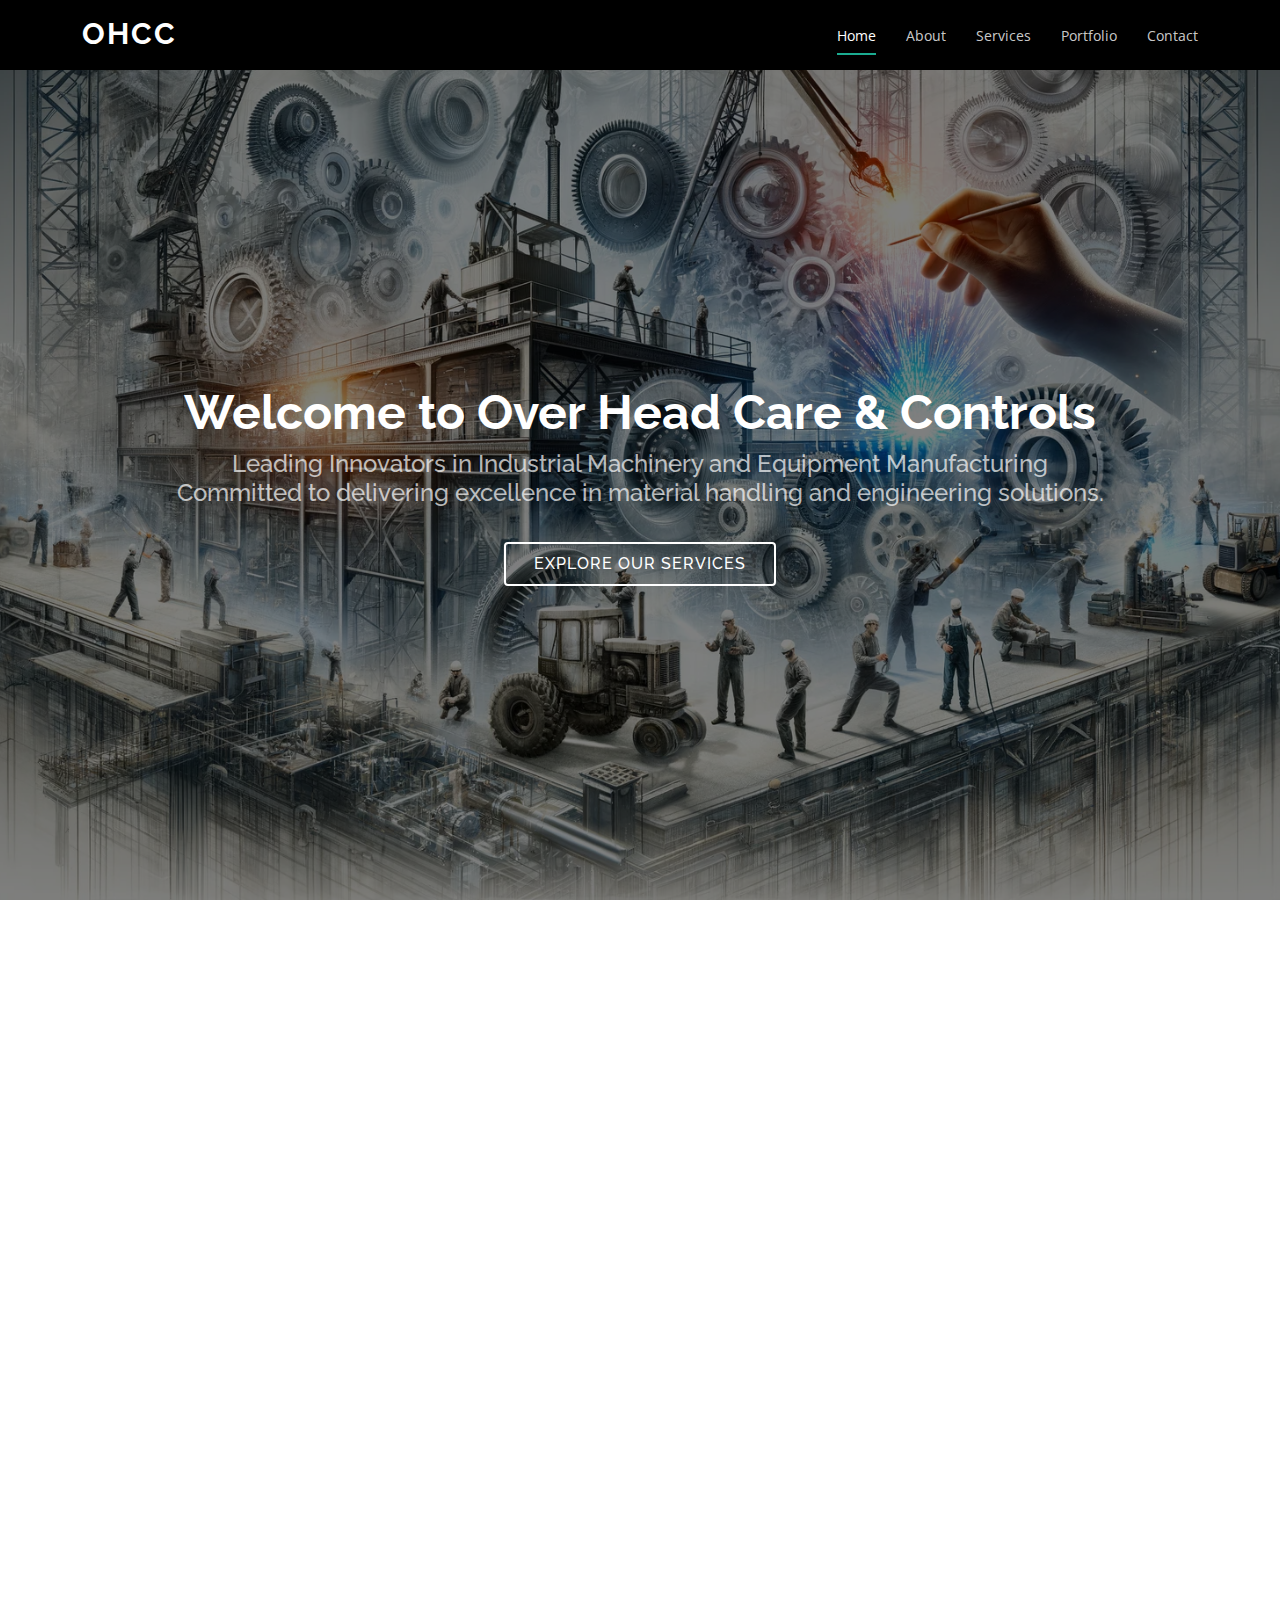
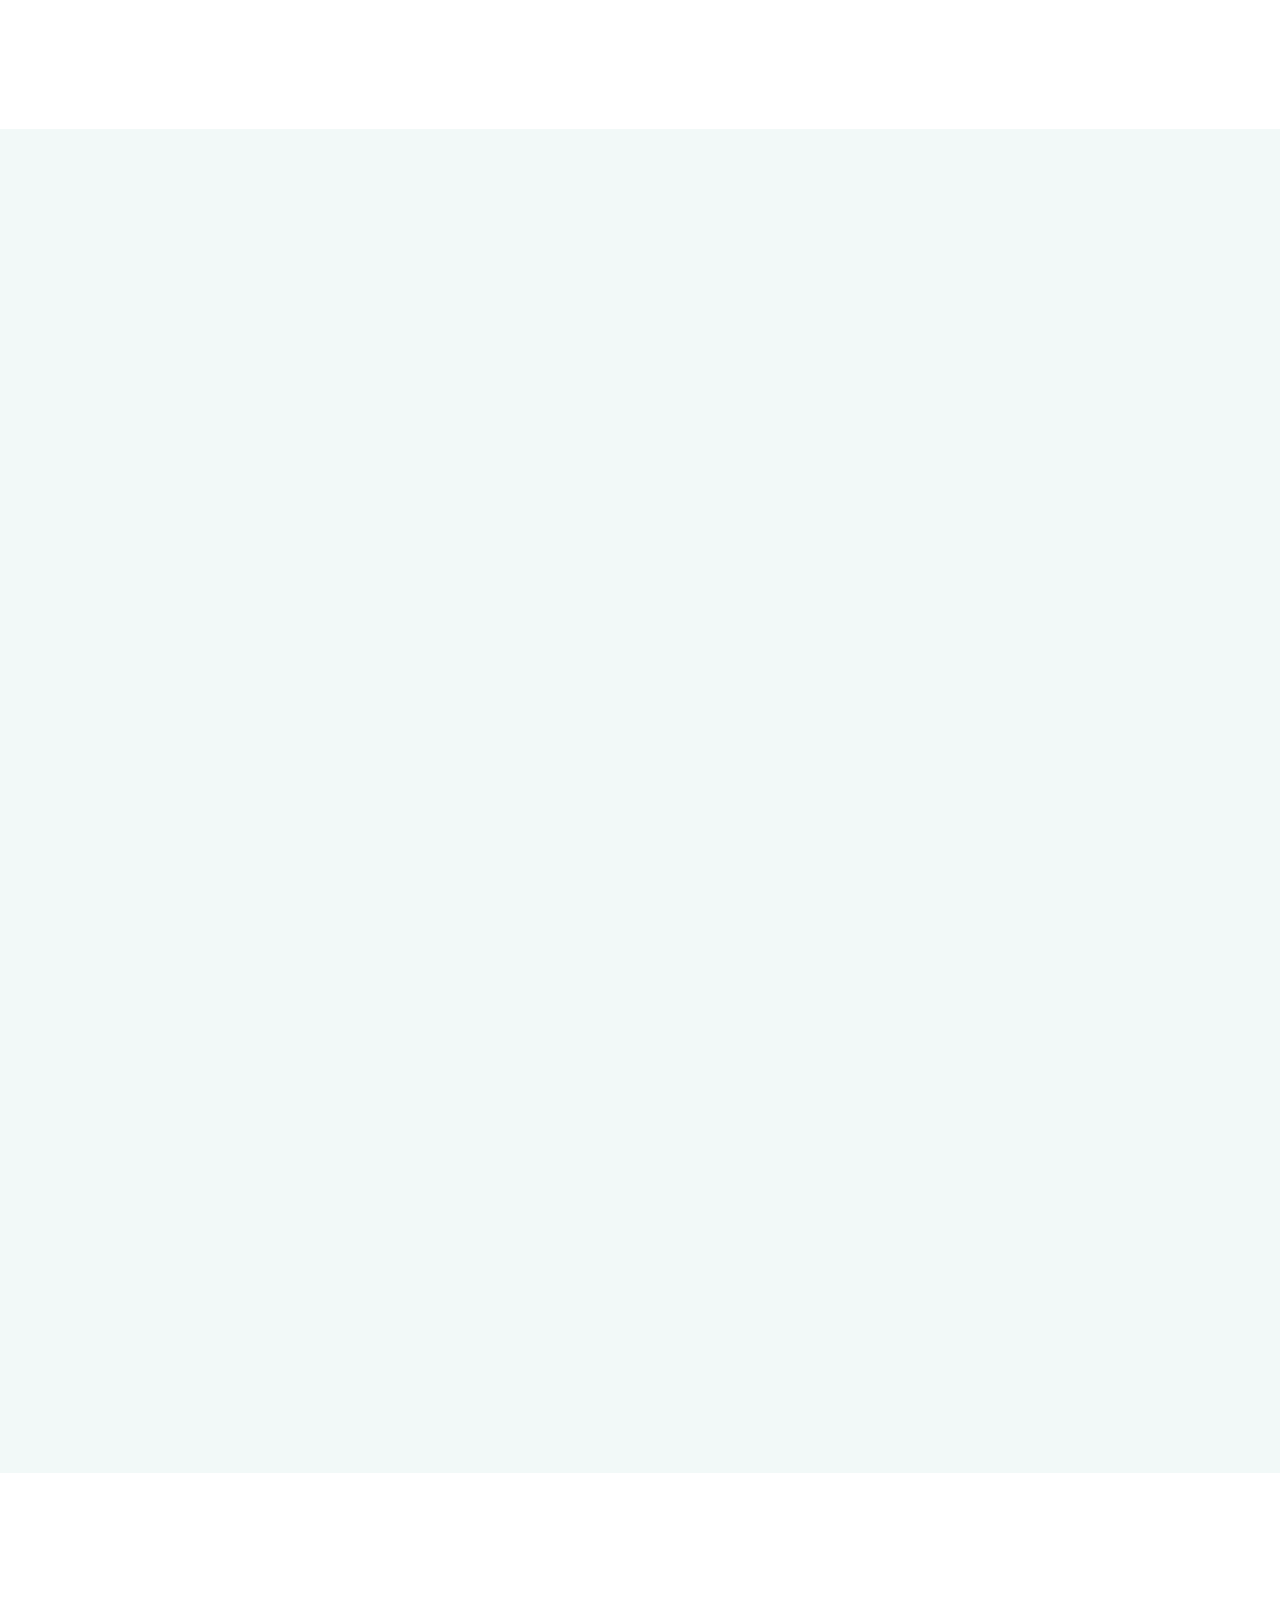
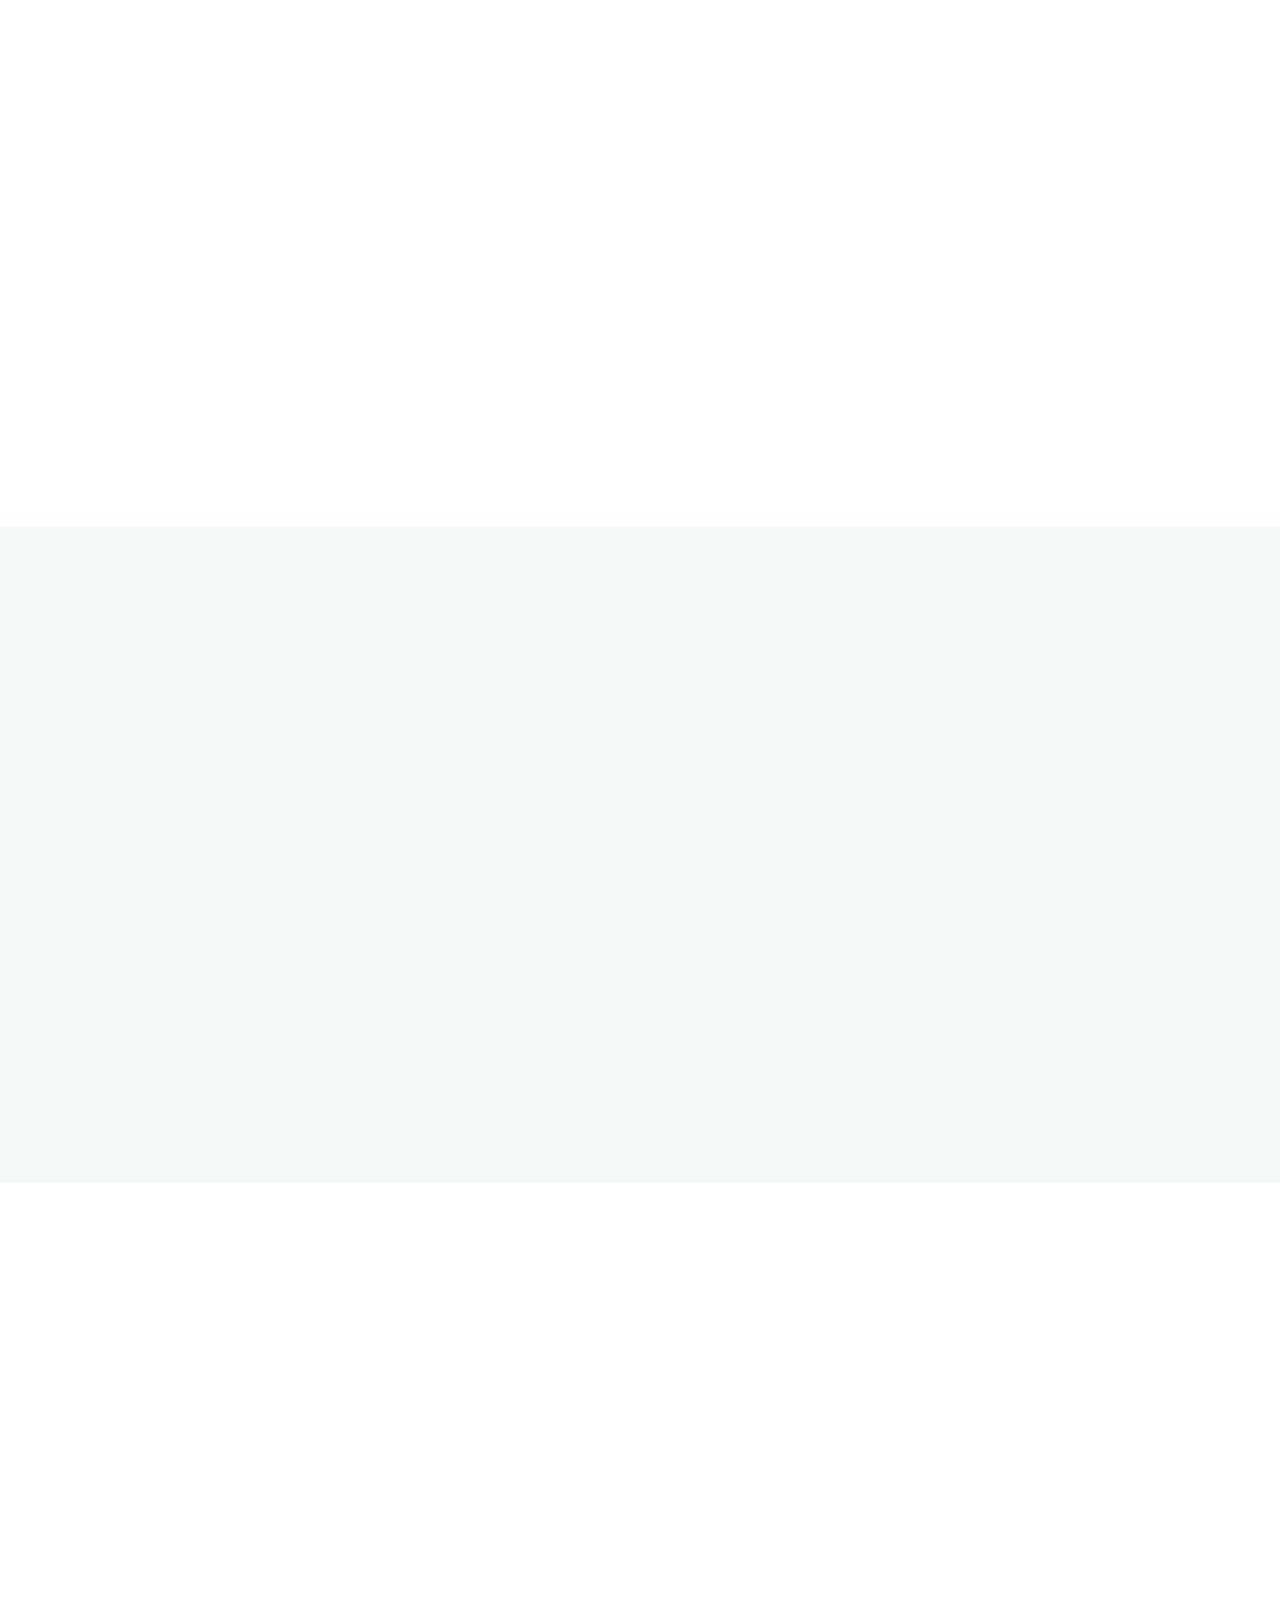
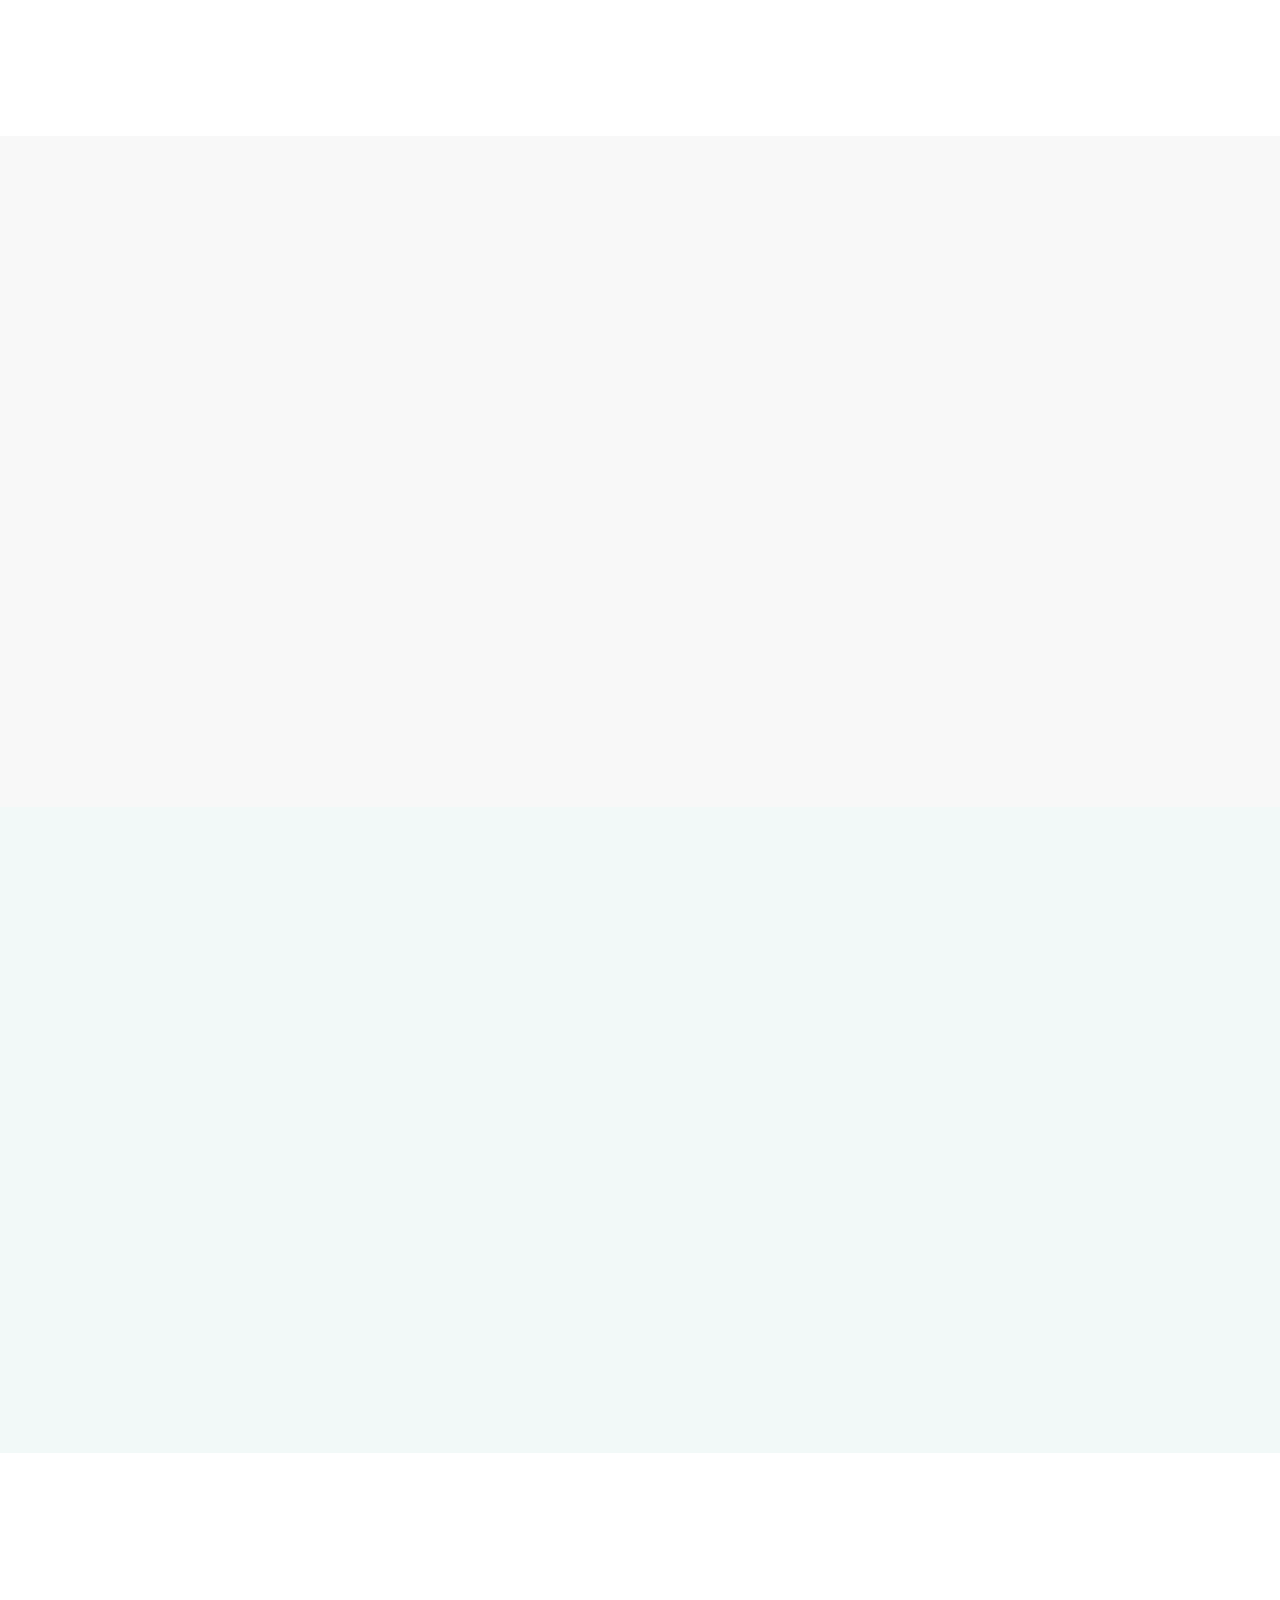
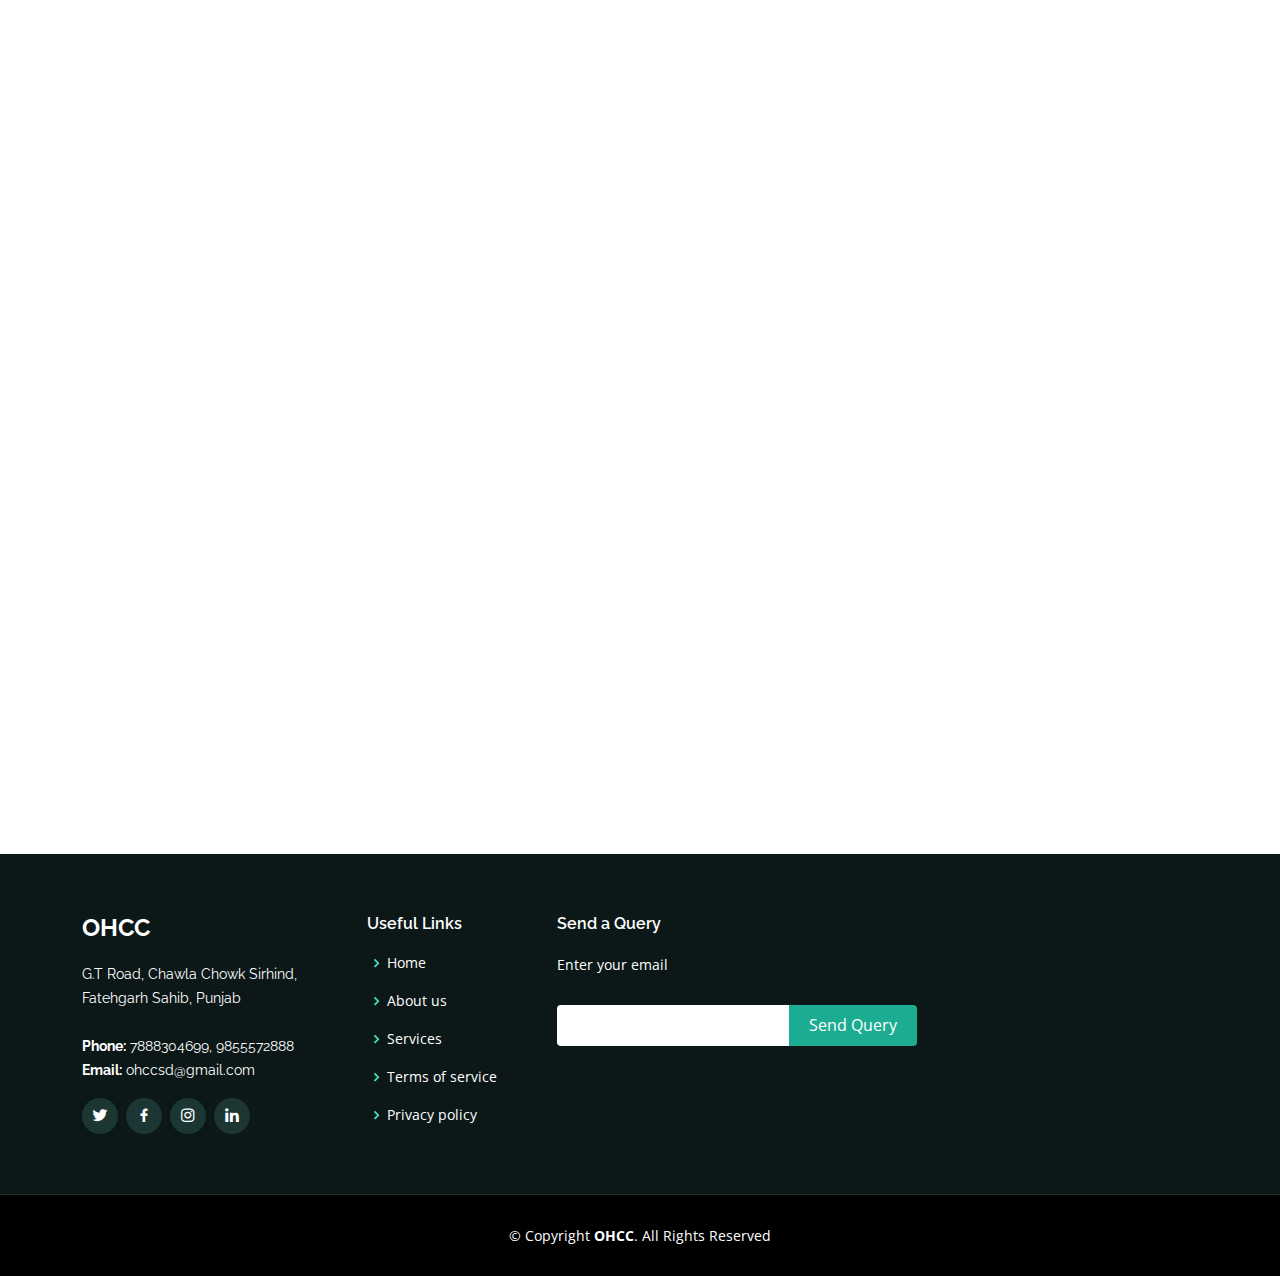
<file: index.html>
<!DOCTYPE html>
<html lang="en">

<head>
  <meta charset="utf-8">
  <meta content="width=device-width, initial-scale=1.0" name="viewport">

  <title>OHCC</title>
  <meta content="" name="description">
  <meta content="" name="keywords">

  <!-- Favicons -->
  <link href="assets/img/favicon.png" rel="icon">
  <link href="assets/img/apple-touch-icon.png" rel="apple-touch-icon">

  <!-- Google Fonts -->
  <link
    href="https://fonts.googleapis.com/css?family=Open+Sans:300,300i,400,400i,600,600i,700,700i|Raleway:300,300i,400,400i,500,500i,600,600i,700,700i|Poppins:300,300i,400,400i,500,500i,600,600i,700,700i"
    rel="stylesheet">

  <!-- Vendor CSS Files -->
  <link href="assets/vendor/aos/aos.css" rel="stylesheet">
  <link href="assets/vendor/bootstrap/css/bootstrap.min.css" rel="stylesheet">
  <link href="assets/vendor/bootstrap-icons/bootstrap-icons.css" rel="stylesheet">
  <link href="assets/vendor/boxicons/css/boxicons.min.css" rel="stylesheet">
  <link href="assets/vendor/glightbox/css/glightbox.min.css" rel="stylesheet">
  <link href="assets/vendor/swiper/swiper-bundle.min.css" rel="stylesheet">

  <!-- Template Main CSS File -->
  <link href="assets/css/style.css" rel="stylesheet">


</head>

<body>

  <!-- ======= Header ======= -->
  <header id="header" class="fixed-top d-flex align-items-center">
    <div class="container d-flex justify-content-between">

      <div class="logo">
        <h1><a href="index.html">OHCC</a></h1>
        <!-- Uncomment below if you prefer to use an image logo -->
        <!-- <a href="index.html"><img src="assets/img/logo.png" alt="" class="img-fluid"></a>-->
      </div>

      <nav id="navbar" class="navbar">
        <ul>
          <li><a class="nav-link scrollto active" href="#hero">Home</a></li>
          <li><a class="nav-link scrollto" href="#about">About</a></li>
          <li><a class="nav-link scrollto" href="#services">Services</a></li>
          <li><a class="nav-link scrollto " href="#portfolio">Portfolio</a></li>
          <li><a class="nav-link scrollto" href="#contact">Contact</a></li>
        </ul>
        <i class="bi bi-list mobile-nav-toggle"></i>
      </nav><!-- .navbar -->

    </div>
  </header><!-- End Header -->

  <!-- ======= Hero Section ======= -->
  <section id="hero" class="d-flex flex-column justify-content-center align-items-center">
    <div class="container text-center text-md-left" data-aos="fade-up">
      <h1>Welcome to Over Head Care & Controls</h1>
      <h2>Leading Innovators in Industrial Machinery and Equipment Manufacturing <br>Committed to delivering excellence
        in material handling and engineering solutions.</h2>

      <a href="#services" class="btn-get-started scrollto">Explore Our Services</a>
    </div>
  </section><!-- End Hero -->


  <main id="main">

    <!-- ======= About Section ======= -->
    <section id="about" class="about">
      <div class="container">

        <div class="row">
          <div class="col-xl-6 col-lg-7" data-aos="fade-right">
            <img src="assets/img/about.png" class="img-fluid" alt="OHCCSD About Image">
          </div>
          <div class="col-xl-6 col-lg-5 pt-5 pt-lg-0">
            <h3 data-aos="fade-up">About Over Head Care & Controls</h3>
            <p data-aos="fade-up">
              Founded in 2018 and ISO 9001:2015 certified, OHCC, located in the historical Fatehgarh Sahib district of
              Punjab, is dedicated to excellence in industrial machinery manufacturing and service.
            </p>

            <div class="icon-box" data-aos="fade-up">
              <i class="bx bx-bullseye"></i>
              <h4>Our Vision</h4>
              <p>OHCC strives to be recognized as a leader in innovation and entrepreneurship in the industrial
                machinery sector. Our goal is to achieve the highest levels of respect and success through a steadfast
                commitment to quality, technological advancement, and sustainable practices, ultimately redefining
                industry standards.</p>
            </div>

            <div class="icon-box" data-aos="fade-up" data-aos-delay="100">
              <i class="bx bx-target-lock"></i>
              <h4>Our Mission</h4>
              <p>Our mission is to empower industries through the provision of safe, precise, and top-quality machinery
                and services. We aim to meet and exceed customer expectations, ensuring every product and service aligns
                perfectly with their needs, while contributing positively to their operational success and efficiency.
              </p>
            </div>

            <div class="icon-box" data-aos="fade-up" data-aos-delay="200">
              <i class="bx bx-heart"></i>
              <h4>Our Motto</h4>
              <p>"Customer Satisfaction, Our Commitment." At OHCC, we place customer relationships and satisfaction at
                the forefront of our business. We believe in building lasting partnerships based on trust, reliability,
                and mutual respect, ensuring every interaction with our clients is a testament to our dedication and
                quality.</p>
            </div>

          </div>
        </div>

      </div>
    </section>

    <!-- End About Section -->


    <!-- ======= Steps Section ======= -->
    <section id="steps" class="steps section-bg">
      <div class="container">

        <div class="row no-gutters">

          <div class="col-lg-4 col-md-6 content-item" data-aos="fade-in">
            <span>01</span>
            <h4>Consultation & Customization</h4>
            <p>Engaging with clients to understand their needs and crafting tailored solutions for their unique
              industrial requirements.</p>
          </div>

          <div class="col-lg-4 col-md-6 content-item" data-aos="fade-in" data-aos-delay="100">
            <span>02</span>
            <h4>Design & Engineering</h4>
            <p>Employing cutting-edge design and engineering techniques to create innovative and efficient machinery
              solutions.</p>
          </div>

          <div class="col-lg-4 col-md-6 content-item" data-aos="fade-in" data-aos-delay="200">
            <span>03</span>
            <h4>Manufacturing & Quality Control</h4>
            <p>Adhering to the highest standards of manufacturing, complemented by rigorous quality control to ensure
              excellence.</p>
          </div>

          <div class="col-lg-4 col-md-6 content-item" data-aos="fade-in" data-aos-delay="300">
            <span>04</span>
            <h4>Delivery & Installation</h4>
            <p>Ensuring seamless delivery and professional installation, with a focus on safety and minimal operational
              disruption.</p>
          </div>

          <div class="col-lg-4 col-md-6 content-item" data-aos="fade-in" data-aos-delay="400">
            <span>05</span>
            <h4>Maintenance & Support</h4>
            <p>Providing comprehensive maintenance services and ongoing support to ensure the longevity and performance
              of our equipment.</p>
          </div>

          <div class="col-lg-4 col-md-6 content-item" data-aos="fade-in" data-aos-delay="500">
            <span>06</span>
            <h4>Innovation & Improvement</h4>
            <p>Continuously innovating and improving our products and services to meet the evolving challenges of the
              industrial sector.</p>
          </div>

        </div>

      </div>
    </section>
    <!-- End Steps Section -->




    <!-- ======= Services Section ======= -->
    <section id="services" class="services section-bg">
      <div class="container">

        <div class="section-title" data-aos="fade-up">
          <h2>Our Services</h2>
          <p>At OHCC, we are dedicated to providing exceptional services in the realm of industrial machinery and
            equipment. Our expertise spans from manufacturing bespoke machinery to ensuring their long-term operational
            efficiency through comprehensive maintenance programs.</p>
        </div>

        <div class="row">
          <div class="col-md-6 col-lg-3 d-flex align-items-stretch mb-5 mb-lg-0" data-aos="fade-up">
            <div class="icon-box icon-box-pink">
              <div class="icon"><i class="bx bx-cog"></i></div>
              <h4 class="title"><a href="">Manufacturing & Supply</a></h4>
              <p class="description">Specializing in the design and production of high-quality industrial machinery,
                including EOT Cranes, conveyors, and more, tailored to meet specific industry needs.</p>
            </div>
          </div>

          <div class="col-md-6 col-lg-3 d-flex align-items-stretch mb-5 mb-lg-0" data-aos="fade-up"
            data-aos-delay="100">
            <div class="icon-box icon-box-cyan">
              <div class="icon"><i class="bx bx-buildings"></i></div>
              <h4 class="title"><a href="">Installation & Commissioning</a></h4>
              <p class="description">Expert installation and commissioning services ensuring that machinery is set up
                for optimal performance, meeting all safety and operational standards.</p>
            </div>
          </div>

          <div class="col-md-6 col-lg-3 d-flex align-items-stretch mb-5 mb-lg-0" data-aos="fade-up"
            data-aos-delay="200">
            <div class="icon-box icon-box-green">
              <div class="icon"><i class="bx bx-wrench"></i></div>
              <h4 class="title"><a href="">Maintenance & Repair</a></h4>
              <p class="description">Comprehensive maintenance and repair services, ensuring the longevity and
                efficiency of your industrial machinery, minimizing downtime and operational disruptions.</p>
            </div>
          </div>

          <div class="col-md-6 col-lg-3 d-flex align-items-stretch mb-5 mb-lg-0" data-aos="fade-up"
            data-aos-delay="300">
            <div class="icon-box icon-box-blue">
              <div class="icon"><i class="bx bx-refresh"></i></div>
              <h4 class="title"><a href="">Upgrades & Modernization</a></h4>
              <p class="description">Offering upgrades and modernization services to enhance the functionality and
                efficiency of existing industrial equipment, aligning with the latest technological advancements.</p>
            </div>
          </div>

        </div>

      </div>
    </section><!-- End Services Section -->


    <!-- ======= Testimonials Section ======= -->
    <section id="testimonials" class="testimonials">
      <div class="container">

        <div class="section-title" data-aos="fade-up">
          <h2>Testimonials</h2>
          <p>Our commitment to excellence in industrial machinery and equipment has earned us accolades from clients
            across various industries. Here's what they have to say about our products and services.</p>
        </div>

        <div class="testimonials-slider swiper" data-aos="fade-up" data-aos-delay="100">
          <div class="swiper-wrapper">

            <!-- Testimonial item 1 -->
            <div class="swiper-slide">
              <div class="testimonial-item">
                <p>
                  <i class="bx bxs-quote-alt-left quote-icon-left"></i>
                  Working with OHCC was a game-changer for our operations. Their customized EOT cranes significantly
                  improved our workflow efficiency. Exceptional service and support throughout!
                  <i class="bx bxs-quote-alt-right quote-icon-right"></i>
                </p>
                <img src="assets/img/testimonials/testimonials-1.jpg" class="testimonial-img" alt="">
                <h3>Person 1</h3>
                <h4>Operations Manager</h4>
              </div>
            </div>

            <!-- Testimonial item 2 -->
            <div class="swiper-slide">
              <div class="testimonial-item">
                <p>
                  <i class="bx bxs-quote-alt-left quote-icon-left"></i>
                  OHCC's commitment to quality and innovation stands out in their machinery. Our production line has
                  never been smoother, all thanks to their advanced technology and expertise.
                  <i class="bx bxs-quote-alt-right quote-icon-right"></i>
                </p>
                <img src="assets/img/testimonials/testimonials-2.jpg" class="testimonial-img" alt="">
                <h3>Person 2</h3>
                <h4>Production Head</h4>
              </div>
            </div>

            <!-- Testimonial item 3 -->
            <div class="swiper-slide">
              <div class="testimonial-item">
                <p>
                  <i class="bx bxs-quote-alt-left quote-icon-left"></i>
                  The level of after-sales support and maintenance provided by OHCC is unparalleled. They truly
                  understand the importance of customer satisfaction and long-term relationships.
                  <i class="bx bxs-quote-alt-right quote-icon-right"></i>
                </p>
                <img src="assets/img/testimonials/testimonials-3.jpg" class="testimonial-img" alt="">
                <h3>Person 3</h3>
                <h4>Facility Manager</h4>
              </div>
            </div>

            <!-- Add more testimonials as needed -->

          </div>
          <div class="swiper-pagination"></div>
        </div>

      </div>
    </section><!-- End Testimonials Section -->


    <!-- ======= Portfolio Section ======= -->
    <section id="portfolio" class="portfolio section-bg">
      <div class="container">

        <div class="section-title" data-aos="fade-up">
          <h2>Portfolio</h2>
          <p>Our portfolio showcases a range of projects and services we've undertaken, highlighting our expertise in
            industrial machinery manufacturing, installation, maintenance, and modernization.</p>
        </div>

        <div class="row" data-aos="fade-up">
          <div class="col-lg-12 d-flex justify-content-center">
            <ul id="portfolio-flters">
              <li data-filter="*" class="filter-active">All</li>
              <li data-filter=".filter-custom">Custom Machinery</li>
              <li data-filter=".filter-install">Installation & Maintenance</li>
              <li data-filter=".filter-modern">Modernization</li>
            </ul>
          </div>
        </div>

        <div class="row portfolio-container" data-aos="fade-up">
          <!-- Custom Machinery Item -->
          <div class="col-lg-4 col-md-6 portfolio-item filter-custom">
            <div class="portfolio-wrap">
              <img src="assets/img/portfolio/portfolio-1.jpg" class="img-fluid" alt="Custom Machinery Project Image">
              <div class="portfolio-info">
                <h4>Custom Machinery Project</h4>
                <p>Custom Machinery</p>
                <div class="portfolio-links">
                  <a href="assets/img/portfolio/portfolio-1.jpg" data-gallery="portfolioGallery"
                    class="portfolio-lightbox" title="Custom Machinery Project"><i class="bx bx-plus"></i></a>
                  <a href="portfolio-details.html" title="More Details"><i class="bx bx-link"></i></a>
                </div>
              </div>
            </div>
          </div>

          <!-- Installation Projects Item -->
          <div class="col-lg-4 col-md-6 portfolio-item filter-install">
            <div class="portfolio-wrap">
              <img src="assets/img/portfolio/portfolio-2.jpg" class="img-fluid" alt="Installation Project Image">
              <div class="portfolio-info">
                <h4>Installation & Maintenance Project</h4>
                <p>Installation & Maintenance </p>
                <div class="portfolio-links">
                  <a href="assets/img/portfolio/portfolio-2.jpg" data-gallery="portfolioGallery"
                    class="portfolio-lightbox" title="Installation Project"><i class="bx bx-plus"></i></a>
                  <a href="portfolio-details.html" title="More Details"><i class="bx bx-link"></i></a>
                </div>
              </div>
            </div>
          </div>

          <!-- Modernization Projects Item -->
          <div class="col-lg-4 col-md-6 portfolio-item filter-modern">
            <div class="portfolio-wrap">
              <img src="assets/img/portfolio/portfolio-4.jpg" class="img-fluid" alt="Modernization Project Image">
              <div class="portfolio-info">
                <h4>Modernization Project</h4>
                <p>Modernization</p>
                <div class="portfolio-links">
                  <a href="assets/img/portfolio/portfolio-4.jpg" data-gallery="portfolioGallery"
                    class="portfolio-lightbox" title="Modernization Project"><i class="bx bx-plus"></i></a>
                  <a href="portfolio-details.html" title="More Details"><i class="bx bx-link"></i></a>
                </div>
              </div>
            </div>
          </div>

          <!-- Add more portfolio items as needed -->

        </div>

      </div>
    </section><!-- End Portfolio Section -->


    <!-- ======= Team Section ======= -->
    <section id="team" class="team">
      <div class="container">

        <div class="section-title" data-aos="fade-up">
          <h2>Team</h2>
          <p>Meet the dedicated professionals behind OHCC. Our team's expertise and commitment are the driving forces
            behind our innovative solutions in industrial machinery and equipment.</p>
        </div>

        <div class="row">

          <div class="col-xl-3 col-lg-4 col-md-6" data-aos="fade-up">
            <div class="member">
              <img src="assets/img/team/team-1.jpg" class="img-fluid" alt="J D Shukla">
              <div class="member-info">
                <div class="member-info-content">
                  <h4>J D Shukla</h4>
                  <span>Chief Executive Officer</span>
                </div>
                <div class="social">
                  <!-- Social links (can be updated or removed) -->
                  <a href=""><i class="bi bi-twitter"></i></a>
                  <a href=""><i class="bi bi-facebook"></i></a>
                  <a href=""><i class="bi bi-instagram"></i></a>
                  <a href=""><i class="bi bi-linkedin"></i></a>
                </div>
              </div>
            </div>
          </div>

          <div class="col-xl-3 col-lg-4 col-md-6" data-aos="fade-up" data-aos-delay="100">
            <div class="member">
              <img src="assets/img/team/team-2.jpg" class="img-fluid" alt="Bhupinder Dhiman">
              <div class="member-info">
                <div class="member-info-content">
                  <h4>Person 2</h4>
                  <span>Product Manager</span>
                </div>
                <div class="social">
                  <!-- Social links (can be updated or removed) -->
                  <a href=""><i class="bi bi-twitter"></i></a>
                  <a href=""><i class="bi bi-facebook"></i></a>
                  <a href=""><i class="bi bi-instagram"></i></a>
                  <a href=""><i class="bi bi-linkedin"></i></a>
                </div>
              </div>
            </div>
          </div>

          <div class="col-xl-3 col-lg-4 col-md-6" data-aos="fade-up" data-aos-delay="200">
            <div class="member">
              <img src="assets/img/team/team-3.jpg" class="img-fluid" alt="Person 3">
              <div class="member-info">
                <div class="member-info-content">
                  <h4>Bhupinder Dhiman</h4>
                  <span>CTO</span>
                </div>
                <div class="social">
                  <!-- Social links (can be updated or removed) -->
                  <a href=""><i class="bi bi-twitter"></i></a>
                  <a href=""><i class="bi bi-facebook"></i></a>
                  <a href=""><i class="bi bi-instagram"></i></a>
                  <a href=""><i class="bi bi-linkedin"></i></a>
                </div>
              </div>
            </div>
          </div>

          <div class="col-xl-3 col-lg-4 col-md-6" data-aos="fade-up" data-aos-delay="300">
            <div class="member">
              <img src="assets/img/team/team-4.jpg" class="img-fluid" alt="Person 4">
              <div class="member-info">
                <div class="member-info-content">
                  <h4>Person 4</h4>
                  <span>Accountant</span>
                </div>
                <div class="social">
                  <!-- Social links (can be updated or removed) -->
                  <a href=""><i class="bi bi-twitter"></i></a>
                  <a href=""><i class="bi bi-facebook"></i></a>
                  <a href=""><i class="bi bi-instagram"></i></a>
                  <a href=""><i class="bi bi-linkedin"></i></a>
                </div>
              </div>
            </div>
          </div>

        </div>

      </div>
    </section>
    <!-- End Team Section -->

    <!-- ======= Partners Section ======= -->
    <section id="partners" class="partners">
      <div class="container">

        <div class="section-title" data-aos="fade-up">
          <h2>Our Valuable Customers</h2>
          <p>We are proud to have partnered with these esteemed organizations, contributing to their success with our
            specialized services and solutions.</p>
        </div>

        <div class="row" data-aos="fade-up">
          <div class="col-lg-12">
            <div class="partners-list">
              <!-- Partner Names -->
              <span>Indian Railway</span>
              <span>DMU Car Shed, Jalandhar</span>
              <span>ELS/NR/Saharanpur</span>
              <span>Diesel Shed, Pathankot</span>
              <span>Railway Workshop Amritsar</span>
              <span>BCN Depot., Ambala</span>
              <span>DMU Car Shed, Budgam</span>
              <span>Vimal Alloys</span>
              <span>Raja Sahib Super Alloys</span>
              <span>AMT International</span>
              <span>Prince Industries</span>
              <span>Madhav Udyog</span>
              <span>Dashmesh Alloys</span>
              <span>Weld Tech</span>
              <span>Mahadev Special Steel</span>
              <span>AFL Fastener Pvt. Ltd</span>
              <span>Paul Steels</span>
              <span>Madhav Steels</span>
              <span>REW</span>
              <span>S.N. Industries</span>
              <span>BSMW</span>
              <span>KMT</span>
              <span>ANJ Steel Re Rolling</span>
              <span>R.M. Fabricators</span>
              <span>JS. Machines</span>
              <span>Laxmi Steel Rolling Mills</span>
              <span>PFI</span>
              <span>Global Cranes India</span>
              <span>Micro Alloy Steels</span>
              <span>JBS Alloys and Steel</span>
              <span>Shiva Machine Tools</span>
              <span>Karam Steel Corporation</span>
              <span>TRL Alloys</span>
              <span>Green Field Engineers</span>
              <span>IEC</span>
            </div>
          </div>
        </div>

      </div>
    </section><!-- End Partners Section -->







    <!-- ======= F.A.Q Section ======= -->
    <section id="faq" class="faq section-bg">
      <div class="container">

        <div class="section-title" data-aos="fade-up">
          <h2>F.A.Q</h2>
          <p>Find answers to some of the frequently asked questions about our services, products, and processes at
            OHCC. We're here to help you understand our work and commitments better.</p>
        </div>

        <div class="faq-list">
          <ul>
            <!-- FAQ 1 -->
            <li data-aos="fade-up">
              <i class="bx bx-help-circle icon-help"></i>
              <a data-bs-toggle="collapse" class="collapse" data-bs-target="#faq-list-1">
                What range of industrial machinery does OHCC manufacture? <i class="bx bx-chevron-down icon-show"></i><i
                  class="bx bx-chevron-up icon-close"></i>
              </a>
              <div id="faq-list-1" class="collapse show" data-bs-parent=".faq-list">
                <p>
                  OHCC specializes in manufacturing a wide range of industrial machinery including EOT Cranes,
                  conveyors, and customized machinery tailored to meet specific industrial needs.
                </p>
              </div>
            </li>

            <!-- FAQ 2 -->
            <li data-aos="fade-up" data-aos-delay="100">
              <i class="bx bx-help-circle icon-help"></i>
              <a data-bs-toggle="collapse" data-bs-target="#faq-list-2" class="collapsed">
                How does OHCC ensure the quality of its products? <i class="bx bx-chevron-down icon-show"></i><i
                  class="bx bx-chevron-up icon-close"></i>
              </a>
              <div id="faq-list-2" class="collapse" data-bs-parent=".faq-list">
                <p>
                  Quality assurance is integral to our manufacturing process. We are an ISO 9001:2015 certified firm,
                  and we adhere to stringent quality control measures to ensure the highest standards.
                </p>
              </div>
            </li>

            <!-- FAQ 3 -->
            <li data-aos="fade-up" data-aos-delay="200">
              <i class="bx bx-help-circle icon-help"></i>
              <a data-bs-toggle="collapse" data-bs-target="#faq-list-3" class="collapsed">
                Does OHCC provide after-sales support and maintenance services? <i
                  class="bx bx-chevron-down icon-show"></i><i class="bx bx-chevron-up icon-close"></i>
              </a>
              <div id="faq-list-3" class="collapse" data-bs-parent=".faq-list">
                <p>
                  Yes, we offer comprehensive after-sales support and maintenance services to ensure the longevity and
                  efficiency of our equipment, minimizing downtime for our clients.
                </p>
              </div>
            </li>

            <!-- FAQ 4 -->
            <li data-aos="fade-up" data-aos-delay="300">
              <i class="bx bx-help-circle icon-help"></i>
              <a data-bs-toggle="collapse" data-bs-target="#faq-list-4" class="collapsed">
                Can OHCC handle custom requirements for industrial machinery? <i
                  class="bx bx-chevron-down icon-show"></i><i class="bx bx-chevron-up icon-close"></i>
              </a>
              <div id="faq-list-4" class="collapse" data-bs-parent=".faq-list">
                <p>
                  Absolutely. We are equipped to handle custom requirements and can design and manufacture machinery
                  that specifically addresses the unique challenges and needs of your industry.
                </p>
              </div>
            </li>

            <!-- Additional FAQs can be added here -->

          </ul>
        </div>

      </div>
    </section><!-- End F.A.Q Section -->

    <!-- ======= Contact Section ======= -->
    <section id="contact" class="contact">
      <div class="container">

        <div class="section-title" data-aos="fade-up">
          <h2>Contact Us</h2>
          <p>If you have any questions about our services or need more information, please don't hesitate to contact us.
            Our team is ready to assist you with your industrial machinery needs.</p>
        </div>

        <div class="row no-gutters justify-content-center" data-aos="fade-up">

          <div class="col-lg-5 d-flex align-items-stretch">
            <div class="info">
              <div class="address">
                <i class="bi bi-geo-alt"></i>
                <h4>Location:</h4>
                <p>Over Head Care & Controls, G.T Road, Chawla Chowk Sirhind, Fatehgarh Sahib, Punjab</p>
              </div>

              <div class="email mt-4">
                <i class="bi bi-envelope"></i>
                <h4>Email:</h4>
                <p>ohccsd@gmail.com</p>
              </div>

              <div class="phone mt-4">
                <i class="bi bi-phone"></i>
                <h4>Call:</h4>
                <p>7888304699, 9855572888</p>
              </div>

            </div>

          </div>

          <div class="col-lg-5 d-flex align-items-stretch">
            <iframe style="border:0; width: 100%; height: 270px;"
              src="https://www.google.com/maps/embed?pb=!1m18!1m12!1m3!1d3433.333687506764!2d76.38362837630997!3d30.624552074636714!2m3!1f0!2f0!3f0!3m2!1i1024!2i768!4f13.1!3m3!1m2!1s0x39101f2e55020bd3%3A0x2ba00cf1b4fbda33!2sSirhind%20Fathegarh%20sahib!5e0!3m2!1sen!2sin!4v1700335823491!5m2!1sen!2sin"
              frameborder="0" allowfullscreen="" loading="lazy" referrerpolicy="no-referrer-when-downgrade"></iframe>
          </div>

        </div>

        <div class="row mt-5 justify-content-center" data-aos="fade-up">
          <div class="col-lg-10">
            <form action="forms/contact.php" method="post" role="form" class="php-email-form">
              <div class="row">
                <div class="col-md-6 form-group">
                  <input type="text" name="name" class="form-control" id="name" placeholder="Your Name" required>
                </div>
                <div class="col-md-6 form-group mt-3 mt-md-0">
                  <input type="email" class="form-control" name="email" id="email" placeholder="Your Email" required>
                </div>
              </div>
              <div class="form-group mt-3">
                <input type="text" class="form-control" name="subject" id="subject" placeholder="Subject" required>
              </div>
              <div class="form-group mt-3">
                <textarea class="form-control" name="message" rows="5" placeholder="Message" required></textarea>
              </div>
              <div class="my-3">
                <div class="loading">Loading</div>
                <div class="error-message"></div>
                <div class="sent-message">Your message has been sent. Thank you!</div>
              </div>
              <div class="text-center"><button type="submit">Send Message</button></div>
            </form>
          </div>

        </div>

      </div>
    </section><!-- End Contact Section -->

  </main><!-- End #main -->

  <!-- ======= Footer ======= -->
  <footer id="footer">
    <div class="footer-top">
      <div class="container">
        <div class="row">

          <div class="col-lg-3 col-md-6">
            <div class="footer-info">
              <h3>OHCC</h3>
              <p>
                G.T Road, Chawla Chowk Sirhind,<br>
                Fatehgarh Sahib, Punjab<br><br>
                <strong>Phone:</strong> 7888304699, 9855572888<br>
                <strong>Email:</strong> ohccsd@gmail.com<br>
              </p>
              <!-- Social links can be updated or removed as per requirement -->
              <div class="social-links mt-3">
                <a href="#" class="twitter"><i class="bx bxl-twitter"></i></a>
                <a href="#" class="facebook"><i class="bx bxl-facebook"></i></a>
                <a href="#" class="instagram"><i class="bx bxl-instagram"></i></a>
                <a href="#" class="linkedin"><i class="bx bxl-linkedin"></i></a>
              </div>
            </div>
          </div>

          <div class="col-lg-2 col-md-6 footer-links">
            <h4>Useful Links</h4>
            <ul>
              <li><i class="bx bx-chevron-right"></i> <a href="#">Home</a></li>
              <li><i class="bx bx-chevron-right"></i> <a href="#">About us</a></li>
              <li><i class="bx bx-chevron-right"></i> <a href="#">Services</a></li>
              <li><i class="bx bx-chevron-right"></i> <a href="#">Terms of service</a></li>
              <li><i class="bx bx-chevron-right"></i> <a href="#">Privacy policy</a></li>
            </ul>
          </div>

          <div class="col-lg-4 col-md-6 footer-newsletter">
            <h4>Send a Query</h4>
            <p>Enter your email</p>
            <form action="" method="post">
              <input type="email" name="email"><input type="submit" value="Send Query">
            </form>
          </div>

        </div>
      </div>
    </div>

    <div class="container">
      <div class="copyright">
        &copy; Copyright <strong><span>OHCC</span></strong>. All Rights Reserved
      </div>
    </div>
  </footer><!-- End Footer -->


  <a href="#" class="back-to-top d-flex align-items-center justify-content-center"><i
      class="bi bi-arrow-up-short"></i></a>

  <!-- Vendor JS Files -->
  <script src="assets/vendor/aos/aos.js"></script>
  <script src="assets/vendor/bootstrap/js/bootstrap.bundle.min.js"></script>
  <script src="assets/vendor/glightbox/js/glightbox.min.js"></script>
  <script src="assets/vendor/isotope-layout/isotope.pkgd.min.js"></script>
  <script src="assets/vendor/swiper/swiper-bundle.min.js"></script>
  <script src="assets/vendor/php-email-form/validate.js"></script>

  <!-- Template Main JS File -->
  <script src="assets/js/main.js"></script>

</body>

</html>
</file>
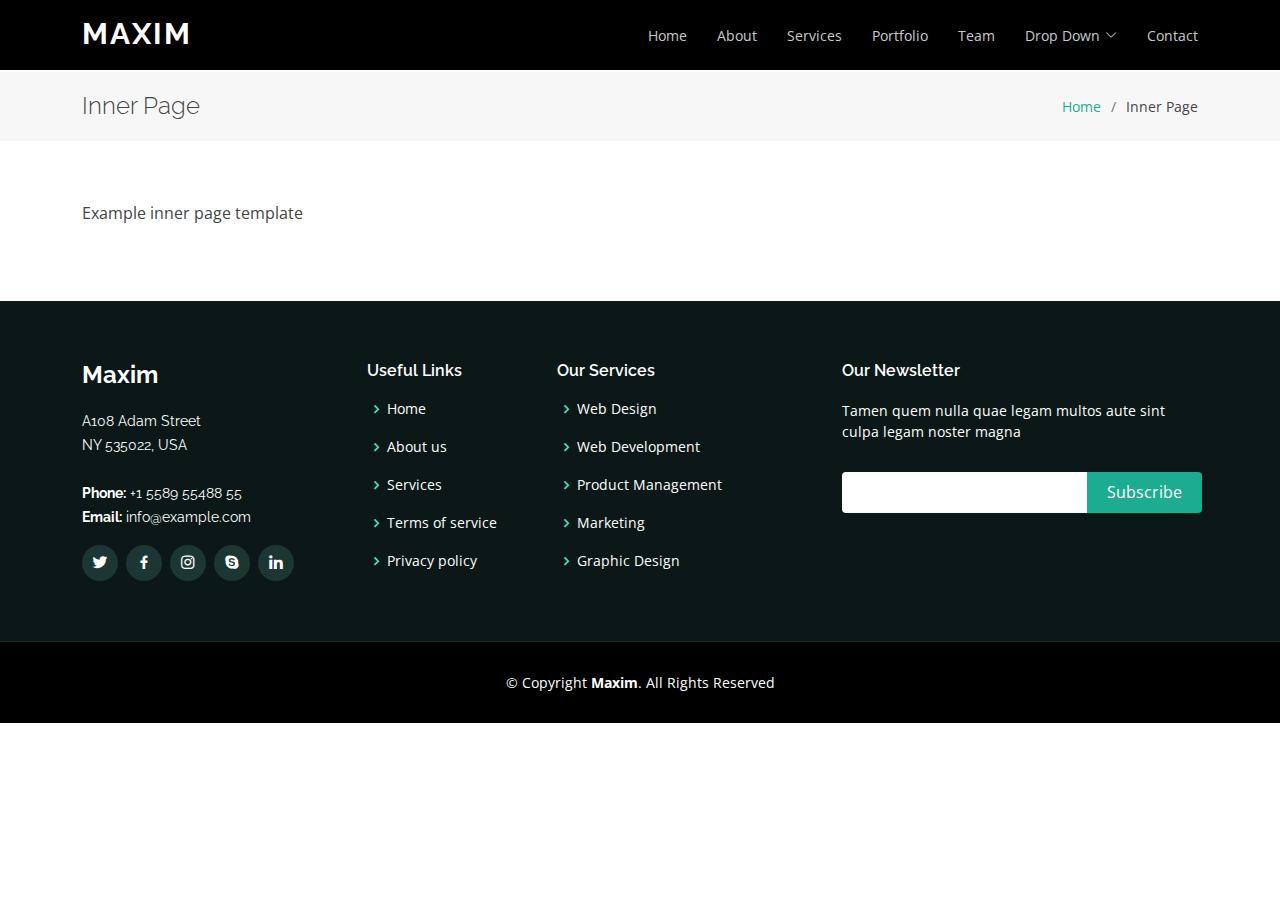
<file: inner-page.html>
<!DOCTYPE html>
<html lang="en">

<head>
  <meta charset="utf-8">
  <meta content="width=device-width, initial-scale=1.0" name="viewport">

  <title>Inner Page - Maxim Bootstrap Template</title>
  <meta content="" name="description">
  <meta content="" name="keywords">

  <!-- Favicons -->
  <link href="assets/img/favicon.png" rel="icon">
  <link href="assets/img/apple-touch-icon.png" rel="apple-touch-icon">

  <!-- Google Fonts -->
  <link href="https://fonts.googleapis.com/css?family=Open+Sans:300,300i,400,400i,600,600i,700,700i|Raleway:300,300i,400,400i,500,500i,600,600i,700,700i|Poppins:300,300i,400,400i,500,500i,600,600i,700,700i" rel="stylesheet">

  <!-- Vendor CSS Files -->
  <link href="assets/vendor/aos/aos.css" rel="stylesheet">
  <link href="assets/vendor/bootstrap/css/bootstrap.min.css" rel="stylesheet">
  <link href="assets/vendor/bootstrap-icons/bootstrap-icons.css" rel="stylesheet">
  <link href="assets/vendor/boxicons/css/boxicons.min.css" rel="stylesheet">
  <link href="assets/vendor/glightbox/css/glightbox.min.css" rel="stylesheet">
  <link href="assets/vendor/swiper/swiper-bundle.min.css" rel="stylesheet">

  <!-- Template Main CSS File -->
  <link href="assets/css/style.css" rel="stylesheet">

  <!-- =======================================================
  * Template Name: Maxim
  * Updated: Sep 18 2023 with Bootstrap v5.3.2
  * Template URL: https://bootstrapmade.com/maxim-free-onepage-bootstrap-theme/
  * Author: BootstrapMade.com
  * License: https://bootstrapmade.com/license/
  ======================================================== -->
</head>

<body>

  <!-- ======= Header ======= -->
  <header id="header" class="fixed-top d-flex align-items-center">
    <div class="container d-flex justify-content-between">

      <div class="logo">
        <h1><a href="index.html">Maxim</a></h1>
        <!-- Uncomment below if you prefer to use an image logo -->
        <!-- <a href="index.html"><img src="assets/img/logo.png" alt="" class="img-fluid"></a>-->
      </div>

      <nav id="navbar" class="navbar">
        <ul>
          <li><a class="nav-link scrollto " href="#hero">Home</a></li>
          <li><a class="nav-link scrollto" href="#about">About</a></li>
          <li><a class="nav-link scrollto" href="#services">Services</a></li>
          <li><a class="nav-link scrollto " href="#portfolio">Portfolio</a></li>
          <li><a class="nav-link scrollto" href="#team">Team</a></li>
          <li class="dropdown"><a href="#"><span>Drop Down</span> <i class="bi bi-chevron-down"></i></a>
            <ul>
              <li><a href="#">Drop Down 1</a></li>
              <li class="dropdown"><a href="#"><span>Deep Drop Down</span> <i class="bi bi-chevron-right"></i></a>
                <ul>
                  <li><a href="#">Deep Drop Down 1</a></li>
                  <li><a href="#">Deep Drop Down 2</a></li>
                  <li><a href="#">Deep Drop Down 3</a></li>
                  <li><a href="#">Deep Drop Down 4</a></li>
                  <li><a href="#">Deep Drop Down 5</a></li>
                </ul>
              </li>
              <li><a href="#">Drop Down 2</a></li>
              <li><a href="#">Drop Down 3</a></li>
              <li><a href="#">Drop Down 4</a></li>
            </ul>
          </li>
          <li><a class="nav-link scrollto" href="#contact">Contact</a></li>
        </ul>
        <i class="bi bi-list mobile-nav-toggle"></i>
      </nav><!-- .navbar -->

    </div>
  </header><!-- End Header -->

  <main id="main">

    <!-- ======= Breadcrumbs Section ======= -->
    <section class="breadcrumbs">
      <div class="container">

        <div class="d-flex justify-content-between align-items-center">
          <h2>Inner Page</h2>
          <ol>
            <li><a href="index.html">Home</a></li>
            <li>Inner Page</li>
          </ol>
        </div>

      </div>
    </section><!-- End Breadcrumbs Section -->

    <section class="inner-page">
      <div class="container">
        <p>
          Example inner page template
        </p>
      </div>
    </section>

  </main><!-- End #main -->

  <!-- ======= Footer ======= -->
  <footer id="footer">
    <div class="footer-top">
      <div class="container">
        <div class="row">

          <div class="col-lg-3 col-md-6">
            <div class="footer-info">
              <h3>Maxim</h3>
              <p>
                A108 Adam Street <br>
                NY 535022, USA<br><br>
                <strong>Phone:</strong> +1 5589 55488 55<br>
                <strong>Email:</strong> info@example.com<br>
              </p>
              <div class="social-links mt-3">
                <a href="#" class="twitter"><i class="bx bxl-twitter"></i></a>
                <a href="#" class="facebook"><i class="bx bxl-facebook"></i></a>
                <a href="#" class="instagram"><i class="bx bxl-instagram"></i></a>
                <a href="#" class="google-plus"><i class="bx bxl-skype"></i></a>
                <a href="#" class="linkedin"><i class="bx bxl-linkedin"></i></a>
              </div>
            </div>
          </div>

          <div class="col-lg-2 col-md-6 footer-links">
            <h4>Useful Links</h4>
            <ul>
              <li><i class="bx bx-chevron-right"></i> <a href="#">Home</a></li>
              <li><i class="bx bx-chevron-right"></i> <a href="#">About us</a></li>
              <li><i class="bx bx-chevron-right"></i> <a href="#">Services</a></li>
              <li><i class="bx bx-chevron-right"></i> <a href="#">Terms of service</a></li>
              <li><i class="bx bx-chevron-right"></i> <a href="#">Privacy policy</a></li>
            </ul>
          </div>

          <div class="col-lg-3 col-md-6 footer-links">
            <h4>Our Services</h4>
            <ul>
              <li><i class="bx bx-chevron-right"></i> <a href="#">Web Design</a></li>
              <li><i class="bx bx-chevron-right"></i> <a href="#">Web Development</a></li>
              <li><i class="bx bx-chevron-right"></i> <a href="#">Product Management</a></li>
              <li><i class="bx bx-chevron-right"></i> <a href="#">Marketing</a></li>
              <li><i class="bx bx-chevron-right"></i> <a href="#">Graphic Design</a></li>
            </ul>
          </div>

          <div class="col-lg-4 col-md-6 footer-newsletter">
            <h4>Our Newsletter</h4>
            <p>Tamen quem nulla quae legam multos aute sint culpa legam noster magna</p>
            <form action="" method="post">
              <input type="email" name="email"><input type="submit" value="Subscribe">
            </form>

          </div>

        </div>
      </div>
    </div>

    <div class="container">
      <div class="copyright">
        &copy; Copyright <strong><span>Maxim</span></strong>. All Rights Reserved
      </div>
      
    </div>
  </footer><!-- End Footer -->

  <a href="#" class="back-to-top d-flex align-items-center justify-content-center"><i class="bi bi-arrow-up-short"></i></a>

  <!-- Vendor JS Files -->
  <script src="assets/vendor/aos/aos.js"></script>
  <script src="assets/vendor/bootstrap/js/bootstrap.bundle.min.js"></script>
  <script src="assets/vendor/glightbox/js/glightbox.min.js"></script>
  <script src="assets/vendor/isotope-layout/isotope.pkgd.min.js"></script>
  <script src="assets/vendor/swiper/swiper-bundle.min.js"></script>
  <script src="assets/vendor/php-email-form/validate.js"></script>

  <!-- Template Main JS File -->
  <script src="assets/js/main.js"></script>

</body>

</html>
</file>
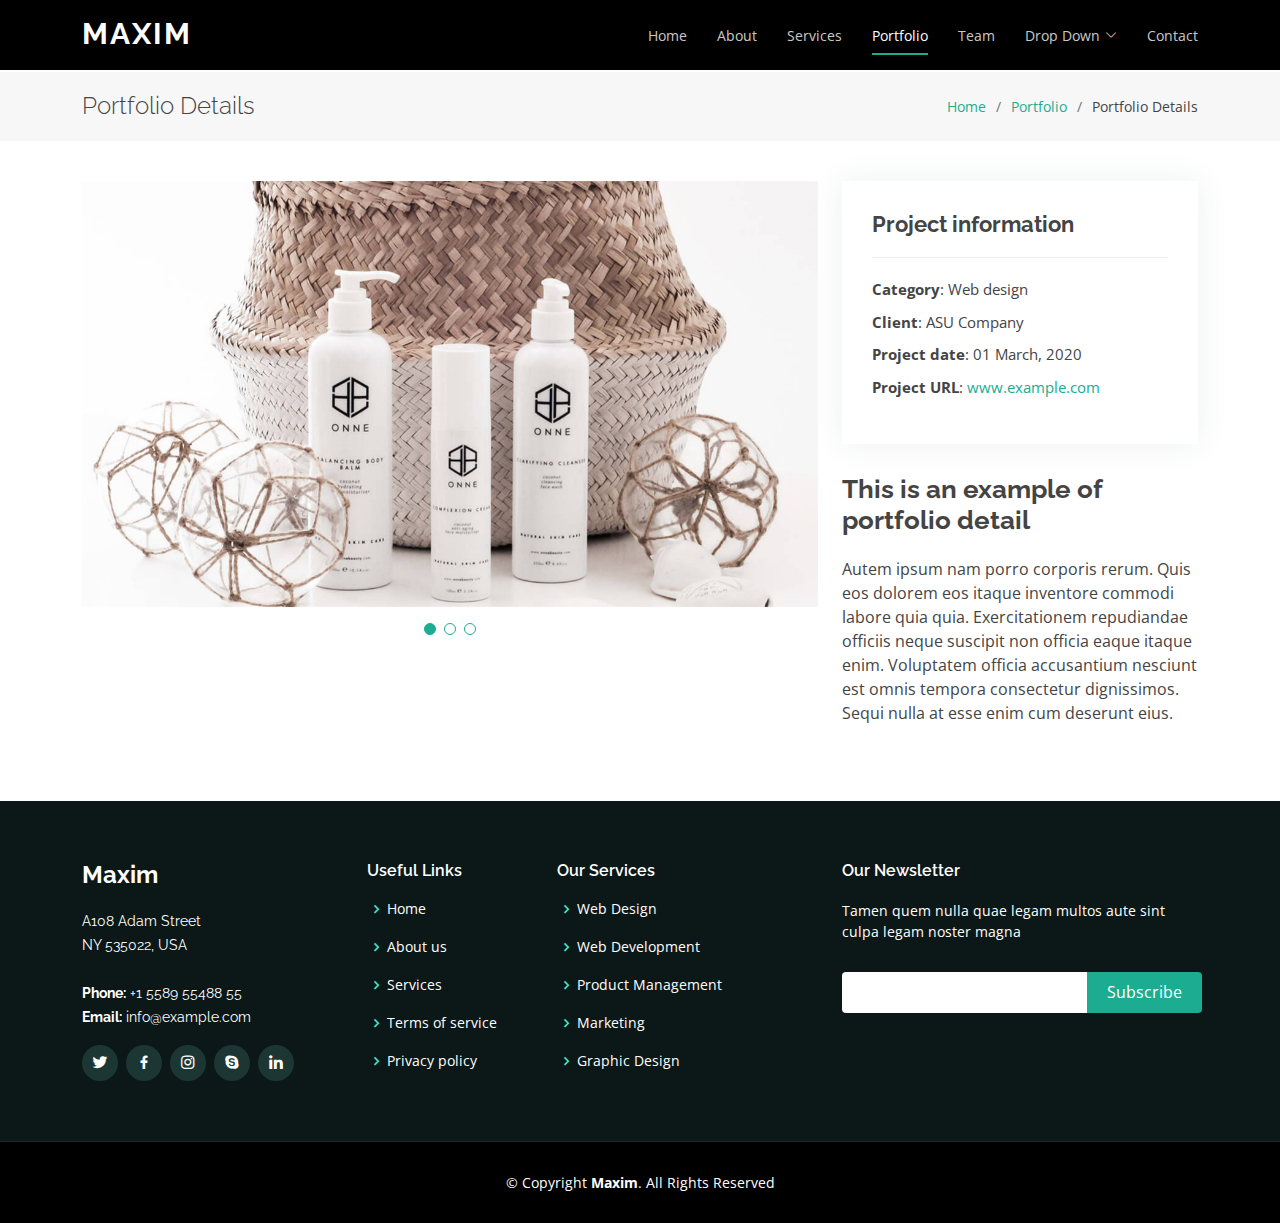
<file: portfolio-details.html>
<!DOCTYPE html>
<html lang="en">

<head>
  <meta charset="utf-8">
  <meta content="width=device-width, initial-scale=1.0" name="viewport">

  <title>Portfolio Details - Maxim Bootstrap Template</title>
  <meta content="" name="description">
  <meta content="" name="keywords">

  <!-- Favicons -->
  <link href="assets/img/favicon.png" rel="icon">
  <link href="assets/img/apple-touch-icon.png" rel="apple-touch-icon">

  <!-- Google Fonts -->
  <link href="https://fonts.googleapis.com/css?family=Open+Sans:300,300i,400,400i,600,600i,700,700i|Raleway:300,300i,400,400i,500,500i,600,600i,700,700i|Poppins:300,300i,400,400i,500,500i,600,600i,700,700i" rel="stylesheet">

  <!-- Vendor CSS Files -->
  <link href="assets/vendor/aos/aos.css" rel="stylesheet">
  <link href="assets/vendor/bootstrap/css/bootstrap.min.css" rel="stylesheet">
  <link href="assets/vendor/bootstrap-icons/bootstrap-icons.css" rel="stylesheet">
  <link href="assets/vendor/boxicons/css/boxicons.min.css" rel="stylesheet">
  <link href="assets/vendor/glightbox/css/glightbox.min.css" rel="stylesheet">
  <link href="assets/vendor/swiper/swiper-bundle.min.css" rel="stylesheet">

  <!-- Template Main CSS File -->
  <link href="assets/css/style.css" rel="stylesheet">

  <!-- =======================================================
  * Template Name: Maxim
  * Updated: Sep 18 2023 with Bootstrap v5.3.2
  * Template URL: https://bootstrapmade.com/maxim-free-onepage-bootstrap-theme/
  * Author: BootstrapMade.com
  * License: https://bootstrapmade.com/license/
  ======================================================== -->
</head>

<body>

  <!-- ======= Header ======= -->
  <header id="header" class="fixed-top d-flex align-items-center">
    <div class="container d-flex justify-content-between">

      <div class="logo">
        <h1><a href="index.html">Maxim</a></h1>
        <!-- Uncomment below if you prefer to use an image logo -->
        <!-- <a href="index.html"><img src="assets/img/logo.png" alt="" class="img-fluid"></a>-->
      </div>

      <nav id="navbar" class="navbar">
        <ul>
          <li><a class="nav-link scrollto " href="#hero">Home</a></li>
          <li><a class="nav-link scrollto" href="#about">About</a></li>
          <li><a class="nav-link scrollto" href="#services">Services</a></li>
          <li><a class="nav-link scrollto active" href="#portfolio">Portfolio</a></li>
          <li><a class="nav-link scrollto" href="#team">Team</a></li>
          <li class="dropdown"><a href="#"><span>Drop Down</span> <i class="bi bi-chevron-down"></i></a>
            <ul>
              <li><a href="#">Drop Down 1</a></li>
              <li class="dropdown"><a href="#"><span>Deep Drop Down</span> <i class="bi bi-chevron-right"></i></a>
                <ul>
                  <li><a href="#">Deep Drop Down 1</a></li>
                  <li><a href="#">Deep Drop Down 2</a></li>
                  <li><a href="#">Deep Drop Down 3</a></li>
                  <li><a href="#">Deep Drop Down 4</a></li>
                  <li><a href="#">Deep Drop Down 5</a></li>
                </ul>
              </li>
              <li><a href="#">Drop Down 2</a></li>
              <li><a href="#">Drop Down 3</a></li>
              <li><a href="#">Drop Down 4</a></li>
            </ul>
          </li>
          <li><a class="nav-link scrollto" href="#contact">Contact</a></li>
        </ul>
        <i class="bi bi-list mobile-nav-toggle"></i>
      </nav><!-- .navbar -->

    </div>
  </header><!-- End Header -->

  <main id="main">

    <!-- ======= Breadcrumbs Section ======= -->
    <section class="breadcrumbs">
      <div class="container">

        <div class="d-flex justify-content-between align-items-center">
          <h2>Portfolio Details</h2>
          <ol>
            <li><a href="index.html">Home</a></li>
            <li><a href="portfolio.html">Portfolio</a></li>
            <li>Portfolio Details</li>
          </ol>
        </div>

      </div>
    </section><!-- Breadcrumbs Section -->

    <!-- ======= Portfolio Details Section ======= -->
    <section id="portfolio-details" class="portfolio-details">
      <div class="container">

        <div class="row gy-4">

          <div class="col-lg-8">
            <div class="portfolio-details-slider swiper">
              <div class="swiper-wrapper align-items-center">

                <div class="swiper-slide">
                  <img src="assets/img/portfolio/portfolio-details-1.jpg" alt="">
                </div>

                <div class="swiper-slide">
                  <img src="assets/img/portfolio/portfolio-details-2.jpg" alt="">
                </div>

                <div class="swiper-slide">
                  <img src="assets/img/portfolio/portfolio-details-3.jpg" alt="">
                </div>

              </div>
              <div class="swiper-pagination"></div>
            </div>
          </div>

          <div class="col-lg-4">
            <div class="portfolio-info">
              <h3>Project information</h3>
              <ul>
                <li><strong>Category</strong>: Web design</li>
                <li><strong>Client</strong>: ASU Company</li>
                <li><strong>Project date</strong>: 01 March, 2020</li>
                <li><strong>Project URL</strong>: <a href="#">www.example.com</a></li>
              </ul>
            </div>
            <div class="portfolio-description">
              <h2>This is an example of portfolio detail</h2>
              <p>
                Autem ipsum nam porro corporis rerum. Quis eos dolorem eos itaque inventore commodi labore quia quia. Exercitationem repudiandae officiis neque suscipit non officia eaque itaque enim. Voluptatem officia accusantium nesciunt est omnis tempora consectetur dignissimos. Sequi nulla at esse enim cum deserunt eius.
              </p>
            </div>
          </div>

        </div>

      </div>
    </section><!-- End Portfolio Details Section -->

  </main><!-- End #main -->

  <!-- ======= Footer ======= -->
  <footer id="footer">
    <div class="footer-top">
      <div class="container">
        <div class="row">

          <div class="col-lg-3 col-md-6">
            <div class="footer-info">
              <h3>Maxim</h3>
              <p>
                A108 Adam Street <br>
                NY 535022, USA<br><br>
                <strong>Phone:</strong> +1 5589 55488 55<br>
                <strong>Email:</strong> info@example.com<br>
              </p>
              <div class="social-links mt-3">
                <a href="#" class="twitter"><i class="bx bxl-twitter"></i></a>
                <a href="#" class="facebook"><i class="bx bxl-facebook"></i></a>
                <a href="#" class="instagram"><i class="bx bxl-instagram"></i></a>
                <a href="#" class="google-plus"><i class="bx bxl-skype"></i></a>
                <a href="#" class="linkedin"><i class="bx bxl-linkedin"></i></a>
              </div>
            </div>
          </div>

          <div class="col-lg-2 col-md-6 footer-links">
            <h4>Useful Links</h4>
            <ul>
              <li><i class="bx bx-chevron-right"></i> <a href="#">Home</a></li>
              <li><i class="bx bx-chevron-right"></i> <a href="#">About us</a></li>
              <li><i class="bx bx-chevron-right"></i> <a href="#">Services</a></li>
              <li><i class="bx bx-chevron-right"></i> <a href="#">Terms of service</a></li>
              <li><i class="bx bx-chevron-right"></i> <a href="#">Privacy policy</a></li>
            </ul>
          </div>

          <div class="col-lg-3 col-md-6 footer-links">
            <h4>Our Services</h4>
            <ul>
              <li><i class="bx bx-chevron-right"></i> <a href="#">Web Design</a></li>
              <li><i class="bx bx-chevron-right"></i> <a href="#">Web Development</a></li>
              <li><i class="bx bx-chevron-right"></i> <a href="#">Product Management</a></li>
              <li><i class="bx bx-chevron-right"></i> <a href="#">Marketing</a></li>
              <li><i class="bx bx-chevron-right"></i> <a href="#">Graphic Design</a></li>
            </ul>
          </div>

          <div class="col-lg-4 col-md-6 footer-newsletter">
            <h4>Our Newsletter</h4>
            <p>Tamen quem nulla quae legam multos aute sint culpa legam noster magna</p>
            <form action="" method="post">
              <input type="email" name="email"><input type="submit" value="Subscribe">
            </form>

          </div>

        </div>
      </div>
    </div>

    <div class="container">
      <div class="copyright">
        &copy; Copyright <strong><span>Maxim</span></strong>. All Rights Reserved
      </div>
      
    </div>
  </footer><!-- End Footer -->

  <a href="#" class="back-to-top d-flex align-items-center justify-content-center"><i class="bi bi-arrow-up-short"></i></a>

  <!-- Vendor JS Files -->
  <script src="assets/vendor/aos/aos.js"></script>
  <script src="assets/vendor/bootstrap/js/bootstrap.bundle.min.js"></script>
  <script src="assets/vendor/glightbox/js/glightbox.min.js"></script>
  <script src="assets/vendor/isotope-layout/isotope.pkgd.min.js"></script>
  <script src="assets/vendor/swiper/swiper-bundle.min.js"></script>
  <script src="assets/vendor/php-email-form/validate.js"></script>

  <!-- Template Main JS File -->
  <script src="assets/js/main.js"></script>

</body>

</html>
</file>
<file: assets/css/style.css>
/*--------------------------------------------------------------
# General
--------------------------------------------------------------*/
body {
  font-family: "Open Sans", sans-serif;
  color: #444444;
}

a {
  color: #1bac91;
  text-decoration: none;
}

a:hover {
  color: #22d8b6;
  text-decoration: none;
}

h1,
h2,
h3,
h4,
h5,
h6 {
  font-family: "Raleway", sans-serif;
}

/*--------------------------------------------------------------
# Back to top button
--------------------------------------------------------------*/
.back-to-top {
  position: fixed;
  visibility: hidden;
  opacity: 0;
  right: 15px;
  bottom: 15px;
  z-index: 996;
  background: #1bac91;
  width: 40px;
  height: 40px;
  border-radius: 4px;
  transition: all 0.4s;
}

.back-to-top i {
  font-size: 28px;
  color: #fff;
  line-height: 0;
}

.back-to-top:hover {
  background: #21cfaf;
  color: #fff;
}

.back-to-top.active {
  visibility: visible;
  opacity: 1;
}

/*--------------------------------------------------------------
# Disable aos animation delay on mobile devices
--------------------------------------------------------------*/
@media screen and (max-width: 768px) {
  [data-aos-delay] {
    transition-delay: 0 !important;
  }
}

/*--------------------------------------------------------------
# Header
--------------------------------------------------------------*/
#header {
  height: 70px;
  transition: all 0.5s;
  z-index: 997;
  background: #000;
}

#header .logo h1 {
  font-size: 30px;
  margin: 0;
  padding: 6px 0;
  line-height: 1;
  font-weight: 700;
  letter-spacing: 2px;
  text-transform: uppercase;
}

#header .logo h1 a,
#header .logo h1 a:hover {
  color: #fff;
  text-decoration: none;
}

#header .logo img {
  padding: 0;
  margin: 0;
  max-height: 40px;
}

@media (max-width: 992px) {
  #header {
    height: 60px;
  }
}

/*--------------------------------------------------------------
# Navigation Menu
--------------------------------------------------------------*/
/**
* Desktop Navigation 
*/
.navbar {
  padding: 0;
}

.navbar ul {
  margin: 0;
  padding: 0;
  display: flex;
  list-style: none;
  align-items: center;
}

.navbar li {
  position: relative;
}

.navbar>ul>li+li {
  margin-left: 30px;
}

.navbar a,
.navbar a:focus {
  display: flex;
  align-items: center;
  justify-content: space-between;
  padding: 12px 0;
  font-size: 14px;
  color: rgba(255, 255, 255, 0.8);
  white-space: nowrap;
  transition: 0.3s;
  position: relative;
}

.navbar a i,
.navbar a:focus i {
  font-size: 12px;
  line-height: 0;
  margin-left: 5px;
}

.navbar>ul>li>a:before {
  content: "";
  position: absolute;
  width: 100%;
  height: 2px;
  bottom: 3px;
  left: 0;
  background-color: #1bac91;
  visibility: hidden;
  width: 0px;
  transition: all 0.3s ease-in-out 0s;
}

.navbar a:hover:before,
.navbar li:hover>a:before,
.navbar .active:before {
  visibility: visible;
  width: 100%;
}

.navbar a:hover,
.navbar .active,
.navbar .active:focus,
.navbar li:hover>a {
  color: #fff;
}

.navbar .dropdown ul {
  display: block;
  position: absolute;
  left: 0;
  top: 100%;
  margin: 0;
  padding: 10px 0;
  z-index: 99;
  opacity: 0;
  visibility: hidden;
  background: #fff;
  box-shadow: 0px 0px 30px rgba(127, 137, 161, 0.25);
  transition: 0.3s;
}

.navbar .dropdown ul li {
  min-width: 200px;
}

.navbar .dropdown ul a {
  padding: 10px 20px;
  font-size: 14px;
  text-transform: none;
  font-weight: 500;
  color: #062822;
}

.navbar .dropdown ul a i {
  font-size: 12px;
}

.navbar .dropdown ul a:hover,
.navbar .dropdown ul .active:hover,
.navbar .dropdown ul li:hover>a {
  color: #1bac91;
}

.navbar .dropdown:hover>ul {
  opacity: 1;
  visibility: visible;
}

.navbar .dropdown .dropdown ul {
  top: 0;
  left: calc(100% - 30px);
  visibility: hidden;
}

.navbar .dropdown .dropdown:hover>ul {
  opacity: 1;
  top: 0;
  left: 100%;
  visibility: visible;
}

@media (max-width: 1366px) {
  .navbar .dropdown .dropdown ul {
    left: -90%;
  }

  .navbar .dropdown .dropdown:hover>ul {
    left: -100%;
  }
}

/**
* Mobile Navigation 
*/
.mobile-nav-toggle {
  color: #fff;
  font-size: 28px;
  cursor: pointer;
  display: none;
  line-height: 0;
  transition: 0.5s;
}

@media (max-width: 991px) {
  .mobile-nav-toggle {
    display: block;
  }

  .navbar ul {
    display: none;
  }
}

.navbar-mobile {
  position: fixed;
  overflow: hidden;
  top: 0;
  right: 0;
  left: 0;
  bottom: 0;
  background: rgba(16, 31, 29, 0.9);
  transition: 0.3s;
  z-index: 0;
}

.navbar-mobile .mobile-nav-toggle {
  position: absolute;
  top: 15px;
  right: 15px;
}

.navbar-mobile ul {
  display: block;
  position: absolute;
  top: 55px;
  right: 15px;
  bottom: 15px;
  left: 15px;
  padding: 10px 0;
  background-color: #fff;
  overflow-y: auto;
  transition: 0.3s;
}

.navbar-mobile>ul>li+li {
  margin: 0;
}

.navbar-mobile a:hover:before,
.navbar-mobile li:hover>a:before,
.navbar-mobile .active:before {
  visibility: hidden;
}

.navbar-mobile a,
.navbar-mobile a:focus {
  padding: 10px 20px;
  font-size: 15px;
  color: #21413c;
}

.navbar-mobile a:hover,
.navbar-mobile .active,
.navbar-mobile li:hover>a {
  color: #1bac91;
}

.navbar-mobile .getstarted,
.navbar-mobile .getstarted:focus {
  margin: 15px;
}

.navbar-mobile .dropdown ul {
  position: static;
  display: none;
  margin: 10px 20px;
  padding: 10px 0;
  z-index: 99;
  opacity: 1;
  visibility: visible;
  background: #fff;
  box-shadow: 0px 0px 30px rgba(127, 137, 161, 0.25);
}

.navbar-mobile .dropdown ul li {
  min-width: 200px;
}

.navbar-mobile .dropdown ul a {
  padding: 10px 20px;
}

.navbar-mobile .dropdown ul a i {
  font-size: 12px;
}

.navbar-mobile .dropdown ul a:hover,
.navbar-mobile .dropdown ul .active:hover,
.navbar-mobile .dropdown ul li:hover>a {
  color: #1bac91;
}

.navbar-mobile .dropdown>.dropdown-active {
  display: block;
}

/*--------------------------------------------------------------
# Hero Section
--------------------------------------------------------------*/
#hero {
  width: 100%;
  height: calc(100vh - 70px);
  background: url("../img/hero-bg.png") center center;
  background-size: cover;
  position: relative;
  margin-top: 70px;
  padding: 0;
  overflow: hidden; /* Ensure the overlay is contained within #hero */
}

#hero:before {
  content: "";
  background: rgba(0, 0, 0, 0.5); /* Adjust the last value (0.6 here) to change the opacity */
  position: absolute;
  bottom: 0;
  top: 0;
  left: 0;
  right: 0;
}

#hero .container {
  z-index: 2;
}

#hero h1 {
  margin: 0 0 10px 0;
  font-size: 48px;
  font-weight: 700;
  line-height: 56px;
  color: #fff;
}

#hero h2 {
  color: rgba(255, 255, 255, 0.7);
  margin-bottom: 35px;
  font-size: 24px;
}

#hero .btn-get-started {
  font-family: "Raleway", sans-serif;
  text-transform: uppercase;
  font-weight: 500;
  font-size: 16px;
  letter-spacing: 1px;
  display: inline-block;
  padding: 8px 28px;
  border-radius: 4px;
  transition: 0.5s;
  border: 2px solid #fff;
  color: #fff;
}

#hero .btn-get-started:hover {
  border-color: #1bac91;
  background: #1bac91;
}

@media (min-width: 1024px) {
  #hero {
    background-attachment: fixed;
  }
}

@media (max-width: 992px) {
  #hero {
    margin-top: 60px;
    height: calc(100vh - 60px);
  }
}

@media (max-width: 768px) {
  #hero h1 {
    font-size: 28px;
    line-height: 36px;
  }

  #hero h2 {
    font-size: 18px;
    line-height: 24px;
    margin-bottom: 30px;
  }
}

/*--------------------------------------------------------------
# Sections General
--------------------------------------------------------------*/
section {
  padding: 60px 0;
  overflow: hidden;
}

.section-bg {
  background-color: #f2f9f8;
}

.section-title {
  padding-bottom: 40px;
  text-align: center;
}

.section-title h2 {
  font-size: 36px;
  font-weight: 300;
  margin-bottom: 20px;
  padding-bottom: 0;
  color: #21413c;
}

.section-title p {
  margin-bottom: 0;
}

/*--------------------------------------------------------------
# Breadcrumbs
--------------------------------------------------------------*/
.breadcrumbs {
  padding: 20px 0;
  background-color: #f7f7f7;
  min-height: 40px;
  margin-top: 72px;
}

@media (max-width: 992px) {
  .breadcrumbs {
    margin-top: 60px;
  }
}

.breadcrumbs h2 {
  font-size: 24px;
  font-weight: 300;
  margin: 0;
}

@media (max-width: 992px) {
  .breadcrumbs h2 {
    margin: 0 0 10px 0;
  }
}

.breadcrumbs ol {
  display: flex;
  flex-wrap: wrap;
  list-style: none;
  padding: 0;
  margin: 0;
  font-size: 14px;
}

.breadcrumbs ol li+li {
  padding-left: 10px;
}

.breadcrumbs ol li+li::before {
  display: inline-block;
  padding-right: 10px;
  color: #6c757d;
  content: "/";
}

@media (max-width: 768px) {
  .breadcrumbs .d-flex {
    display: block !important;
  }

  .breadcrumbs ol {
    display: block;
  }

  .breadcrumbs ol li {
    display: inline-block;
  }
}

/*--------------------------------------------------------------
# About
--------------------------------------------------------------*/
.about h3 {
  font-weight: 400;
  font-size: 34px;
  color: #21413c;
}

.about .icon-box {
  margin-top: 44px;
}

.about .icon-box i {
  font-size: 48px;
  float: left;
  color: #1bac91;
}

.about .icon-box h4 {
  font-size: 22px;
  font-weight: 500;
  margin-left: 60px;
  color: #21413c;
}

.about .icon-box p {
  font-size: 15px;
  color: #848484;
  margin-left: 60px;
}

/*--------------------------------------------------------------
# Steps
--------------------------------------------------------------*/
.steps {
  padding: 50px 0 40px 0;
}

.steps .row {
  overflow: hidden;
}

.steps .content-item {
  padding: 40px;
  border-left: 1px solid #d4e9e6;
  border-bottom: 1px solid #d4e9e6;
  margin: -1px;
}

.steps .content-item span {
  display: block;
  font-size: 24px;
  font-weight: 400;
  color: #1bac91;
}

.steps .content-item h4 {
  font-size: 28px;
  font-weight: 400;
  padding: 0;
  margin: 20px 0;
  color: #21413c;
}

.steps .content-item p {
  color: #aaaaaa;
  font-size: 15px;
  margin: 0;
  padding: 0;
}

@media (max-width: 768px) {
  .steps .content-item {
    padding: 40px 0;
  }
}

/*--------------------------------------------------------------
# Features
--------------------------------------------------------------*/
.features .nav-tabs {
  border: 0;
}

.features .nav-link {
  border: 0;
  padding: 20px;
  transition: 0.3s;
  color: #21413c;
}

.features .nav-link:hover {
  color: #1bac91;
}

.features .nav-link h4 {
  font-size: 18px;
  font-weight: 600;
}

.features .nav-link p {
  font-size: 14px;
  margin-bottom: 0;
}

.features .nav-link.active {
  box-shadow: 0px 2px 15px rgba(0, 0, 0, 0.12);
}

.features .nav-link.active h4 {
  color: #1bac91;
}

.features .tab-pane.active {
  animation: slide-down 0.5s ease-out;
}

@keyframes slide-down {
  0% {
    opacity: 0;
  }

  100% {
    opacity: 1;
  }
}

/*--------------------------------------------------------------
# Services
--------------------------------------------------------------*/
.services .icon-box {
  padding: 30px;
  position: relative;
  overflow: hidden;
  margin: 0;
  background: #fff;
  transition: all 0.3s ease-in-out;
  border-radius: 15px;
  text-align: center;
  border-bottom: 3px solid #fff;
}

.services .icon-box:hover {
  box-shadow: 0 2px 29px 0 rgba(37, 37, 37, 0.1);
}

.services .icon i {
  font-size: 48px;
  line-height: 1;
  margin-bottom: 15px;
}

.services .title {
  font-weight: 700;
  margin-bottom: 15px;
  font-size: 18px;
}

.services .title a {
  color: #111;
}

.services .description {
  font-size: 15px;
  line-height: 28px;
  margin-bottom: 0;
}

.services .icon-box-pink .icon i {
  color: #ff689b;
}

.services .icon-box-cyan .icon i {
  color: #3fcdc7;
}

.services .icon-box-green .icon i {
  color: #41cf2e;
}

.services .icon-box-blue .icon i {
  color: #2282ff;
}

/*--------------------------------------------------------------
# Testimonials
--------------------------------------------------------------*/
.testimonials .testimonials-carousel,
.testimonials .testimonials-slider {
  overflow: hidden;
}

.testimonials .testimonial-item {
  box-sizing: content-box;
  min-height: 320px;
}

.testimonials .testimonial-item .testimonial-img {
  width: 90px;
  border-radius: 50%;
  margin: -40px 0 0 40px;
  position: relative;
  z-index: 2;
  border: 6px solid #fff;
}

.testimonials .testimonial-item h3 {
  font-size: 18px;
  font-weight: bold;
  margin: 10px 0 5px 45px;
  color: #111;
}

.testimonials .testimonial-item h4 {
  font-size: 14px;
  color: #999;
  margin: 0 0 0 45px;
}

.testimonials .testimonial-item .quote-icon-left,
.testimonials .testimonial-item .quote-icon-right {
  color: #a8d3cc;
  font-size: 26px;
}

.testimonials .testimonial-item .quote-icon-left {
  display: inline-block;
  left: -5px;
  position: relative;
}

.testimonials .testimonial-item .quote-icon-right {
  display: inline-block;
  right: -5px;
  position: relative;
  top: 10px;
}

.testimonials .testimonial-item p {
  font-style: italic;
  margin: 0 15px 0 15px;
  padding: 20px 20px 60px 20px;
  background: #eff7f6;
  position: relative;
  border-radius: 6px;
  position: relative;
  z-index: 1;
}

.testimonials .swiper-pagination {
  margin-top: 20px;
  position: relative;
}

.testimonials .swiper-pagination .swiper-pagination-bullet {
  width: 12px;
  height: 12px;
  background-color: #fff;
  opacity: 1;
  border: 1px solid #1bac91;
}

.testimonials .swiper-pagination .swiper-pagination-bullet-active {
  background-color: #1bac91;
}

/*--------------------------------------------------------------
# Portfolio
--------------------------------------------------------------*/
.portfolio .portfolio-item {
  margin-bottom: 30px;
}

.portfolio #portfolio-flters {
  padding: 0;
  margin: 0 auto 35px auto;
  list-style: none;
  text-align: center;
  background: #fff;
  box-shadow: 0px 2px 15px rgba(0, 0, 0, 0.1);
  border-radius: 50px;
  padding: 8px 20px;
}

.portfolio #portfolio-flters li {
  cursor: pointer;
  display: inline-block;
  padding: 10px 15px 8px 15px;
  font-size: 14px;
  font-weight: 600;
  line-height: 1;
  text-transform: uppercase;
  color: #444444;
  margin-bottom: 5px;
  transition: all 0.3s ease-in-out;
}

.portfolio #portfolio-flters li:hover,
.portfolio #portfolio-flters li.filter-active {
  color: #1bac91;
}

.portfolio #portfolio-flters li:last-child {
  margin-right: 0;
}

.portfolio .portfolio-wrap {
  transition: 0.3s;
  position: relative;
  overflow: hidden;
  z-index: 1;
  background: rgba(0, 0, 0, 0.6);
}

.portfolio .portfolio-wrap::before {
  content: "";
  background: rgba(0, 0, 0, 0.5);
  position: absolute;
  left: 30px;
  right: 30px;
  top: 30px;
  bottom: 30px;
  transition: all ease-in-out 0.3s;
  z-index: 2;
  opacity: 0;
}

.portfolio .portfolio-wrap .portfolio-info {
  opacity: 0;
  position: absolute;
  top: 0;
  left: 0;
  right: 0;
  bottom: 0;
  text-align: center;
  z-index: 3;
  transition: all ease-in-out 0.3s;
  display: flex;
  flex-direction: column;
  justify-content: center;
  align-items: center;
}

.portfolio .portfolio-wrap .portfolio-info::before {
  display: block;
  content: "";
  width: 48px;
  height: 48px;
  position: absolute;
  top: 35px;
  left: 35px;
  border-top: 3px solid #fff;
  border-left: 3px solid #fff;
  transition: all 0.5s ease 0s;
  z-index: 9994;
}

.portfolio .portfolio-wrap .portfolio-info::after {
  display: block;
  content: "";
  width: 48px;
  height: 48px;
  position: absolute;
  bottom: 35px;
  right: 35px;
  border-bottom: 3px solid #fff;
  border-right: 3px solid #fff;
  transition: all 0.5s ease 0s;
  z-index: 9994;
}

.portfolio .portfolio-wrap .portfolio-info h4 {
  font-size: 20px;
  color: #fff;
  font-weight: 600;
}

.portfolio .portfolio-wrap .portfolio-info p {
  color: #ffffff;
  font-size: 14px;
  text-transform: uppercase;
  padding: 0;
  margin: 0;
}

.portfolio .portfolio-wrap .portfolio-links {
  text-align: center;
  z-index: 4;
}

.portfolio .portfolio-wrap .portfolio-links a {
  color: #fff;
  margin: 0 2px;
  font-size: 28px;
  display: inline-block;
  transition: 0.3s;
}

.portfolio .portfolio-wrap .portfolio-links a:hover {
  color: #4ae3c6;
}

.portfolio .portfolio-wrap:hover::before {
  top: 0;
  left: 0;
  right: 0;
  bottom: 0;
  opacity: 1;
}

.portfolio .portfolio-wrap:hover .portfolio-info {
  opacity: 1;
}

.portfolio .portfolio-wrap:hover .portfolio-info::before {
  top: 15px;
  left: 15px;
}

.portfolio .portfolio-wrap:hover .portfolio-info::after {
  bottom: 15px;
  right: 15px;
}

/*--------------------------------------------------------------
# Portfolio Details
--------------------------------------------------------------*/
.portfolio-details {
  padding-top: 40px;
}

.portfolio-details .portfolio-details-slider img {
  width: 100%;
}

.portfolio-details .portfolio-details-slider .swiper-pagination {
  margin-top: 20px;
  position: relative;
}

.portfolio-details .portfolio-details-slider .swiper-pagination .swiper-pagination-bullet {
  width: 12px;
  height: 12px;
  background-color: #fff;
  opacity: 1;
  border: 1px solid #1bac91;
}

.portfolio-details .portfolio-details-slider .swiper-pagination .swiper-pagination-bullet-active {
  background-color: #1bac91;
}

.portfolio-details .portfolio-info {
  padding: 30px;
  box-shadow: 0px 0 30px rgba(33, 65, 60, 0.08);
}

.portfolio-details .portfolio-info h3 {
  font-size: 22px;
  font-weight: 700;
  margin-bottom: 20px;
  padding-bottom: 20px;
  border-bottom: 1px solid #eee;
}

.portfolio-details .portfolio-info ul {
  list-style: none;
  padding: 0;
  font-size: 15px;
}

.portfolio-details .portfolio-info ul li+li {
  margin-top: 10px;
}

.portfolio-details .portfolio-description {
  padding-top: 30px;
}

.portfolio-details .portfolio-description h2 {
  font-size: 26px;
  font-weight: 700;
  margin-bottom: 20px;
}

.portfolio-details .portfolio-description p {
  padding: 0;
}

/*--------------------------------------------------------------
# Team
--------------------------------------------------------------*/
.team .member {
  text-align: center;
  margin-bottom: 20px;
  background: #343a40;
  position: relative;
  overflow: hidden;
}

.team .member .member-info {
  opacity: 0;
  position: absolute;
  bottom: 0;
  top: 0;
  left: 0;
  right: 0;
  transition: 0.2s;
}

.team .member .member-info-content {
  position: absolute;
  left: 50px;
  right: 0;
  bottom: 0;
  transition: bottom 0.4s;
}

.team .member .member-info-content h4 {
  font-weight: 700;
  margin-bottom: 2px;
  font-size: 18px;
  color: #fff;
}

.team .member .member-info-content span {
  font-style: italic;
  display: block;
  font-size: 13px;
  color: #fff;
}

.team .member .social {
  position: absolute;
  left: -50px;
  top: 0;
  bottom: 0;
  width: 50px;
  transition: left ease-in-out 0.3s;
  background: rgba(0, 0, 0, 0.5);
  text-align: center;
}

.team .member .social a {
  transition: color 0.3s;
  display: block;
  color: #fff;
  margin-top: 15px;
}

.team .member .social a:hover {
  color: #1bac91;
}

.team .member .social i {
  font-size: 18px;
  margin: 0 2px;
}

.team .member:hover .member-info {
  background: linear-gradient(0deg, rgba(0, 0, 0, 0.9) 0%, rgba(0, 0, 0, 0.8) 20%, rgba(0, 212, 255, 0) 100%);
  opacity: 1;
  transition: 0.4s;
}

.team .member:hover .member-info-content {
  bottom: 30px;
  transition: bottom 0.4s;
}

.team .member:hover .social {
  left: 0;
  transition: left ease-in-out 0.3s;
}

/*--------------------------------------------------------------
# F.A.Q
--------------------------------------------------------------*/
.faq .faq-list {
  padding: 0 100px;
}

.faq .faq-list ul {
  padding: 0;
  list-style: none;
}

.faq .faq-list li+li {
  margin-top: 15px;
}

.faq .faq-list li {
  padding: 20px;
  background: #fff;
  border-radius: 4px;
  position: relative;
}

.faq .faq-list a {
  display: block;
  position: relative;
  font-family: "Poppins", sans-serif;
  font-size: 16px;
  line-height: 24px;
  font-weight: 500;
  padding: 0 30px;
  outline: none;
  cursor: pointer;
}

.faq .faq-list .icon-help {
  font-size: 24px;
  position: absolute;
  right: 0;
  left: 20px;
  color: #97cac2;
}

.faq .faq-list .icon-show,
.faq .faq-list .icon-close {
  font-size: 24px;
  position: absolute;
  right: 0;
  top: 0;
}

.faq .faq-list p {
  margin-bottom: 0;
  padding: 10px 0 0 0;
}

.faq .faq-list .icon-show {
  display: none;
}

.faq .faq-list a.collapsed {
  color: #343a40;
}

.faq .faq-list a.collapsed:hover {
  color: #1bac91;
}

.faq .faq-list a.collapsed .icon-show {
  display: inline-block;
}

.faq .faq-list a.collapsed .icon-close {
  display: none;
}

@media (max-width: 1200px) {
  .faq .faq-list {
    padding: 0;
  }
}

/*--------------------------------------------------------------
# Contact
--------------------------------------------------------------*/
.contact .info {
  padding: 30px;
  width: 100%;
  background: #fff;
  box-shadow: 0px 2px 15px rgba(0, 0, 0, 0.1);
}

.contact .info i {
  font-size: 20px;
  color: #1bac91;
  float: left;
  width: 44px;
  height: 44px;
  background: #e1f0ee;
  display: flex;
  justify-content: center;
  align-items: center;
  border-radius: 50px;
  transition: all 0.3s ease-in-out;
}

.contact .info h4 {
  padding: 0 0 0 60px;
  font-size: 22px;
  font-weight: 600;
  margin-bottom: 5px;
  color: #21413c;
}

.contact .info p {
  padding: 0 0 0 60px;
  margin-bottom: 0;
  font-size: 14px;
  color: #43857a;
}

.contact .info .email p {
  padding-top: 5px;
}

.contact .info .social-links {
  padding-left: 60px;
}

.contact .info .social-links a {
  font-size: 18px;
  display: inline-block;
  background: #333;
  color: #fff;
  line-height: 1;
  padding: 8px 0;
  border-radius: 50%;
  text-align: center;
  width: 36px;
  height: 36px;
  transition: 0.3s;
  margin-right: 10px;
}

.contact .info .social-links a:hover {
  background: #1bac91;
  color: #fff;
}

.contact .info .email:hover i,
.contact .info .address:hover i,
.contact .info .phone:hover i {
  background: #1bac91;
  color: #fff;
}

.contact .php-email-form {
  width: 100%;
  padding: 30px;
  background: #fff;
  box-shadow: 0 0 24px 0 rgba(0, 0, 0, 0.12);
}

.contact .php-email-form .form-group {
  padding-bottom: 8px;
}

.contact .php-email-form .error-message {
  display: none;
  color: #fff;
  background: #ed3c0d;
  text-align: left;
  padding: 15px;
  font-weight: 600;
}

.contact .php-email-form .error-message br+br {
  margin-top: 25px;
}

.contact .php-email-form .sent-message {
  display: none;
  color: #fff;
  background: #18d26e;
  text-align: center;
  padding: 15px;
  font-weight: 600;
}

.contact .php-email-form .loading {
  display: none;
  background: #fff;
  text-align: center;
  padding: 15px;
}

.contact .php-email-form .loading:before {
  content: "";
  display: inline-block;
  border-radius: 50%;
  width: 24px;
  height: 24px;
  margin: 0 10px -6px 0;
  border: 3px solid #18d26e;
  border-top-color: #eee;
  animation: animate-loading 1s linear infinite;
}

.contact .php-email-form input,
.contact .php-email-form textarea {
  border-radius: 0;
  box-shadow: none;
  font-size: 14px;
}

.contact .php-email-form input {
  height: 44px;
}

.contact .php-email-form textarea {
  padding: 10px 12px;
}

.contact .php-email-form button[type=submit] {
  background: #1bac91;
  border: 0;
  padding: 10px 24px;
  color: #fff;
  transition: 0.4s;
  border-radius: 4px;
}

.contact .php-email-form button[type=submit]:hover {
  background: #22d8b6;
}

@keyframes animate-loading {
  0% {
    transform: rotate(0deg);
  }

  100% {
    transform: rotate(360deg);
  }
}

/*--------------------------------------------------------------
# Footer
--------------------------------------------------------------*/
#footer {
  background: black;
  padding: 0 0 30px 0;
  color: #fff;
  font-size: 14px;
}

#footer .footer-top {
  background: #0c1817;
  border-bottom: 1px solid #18302c;
  padding: 60px 0 30px 0;
}

#footer .footer-top .footer-info {
  margin-bottom: 30px;
}

#footer .footer-top .footer-info h3 {
  font-size: 24px;
  margin: 0 0 20px 0;
  padding: 2px 0 2px 0;
  line-height: 1;
  font-weight: 700;
}

#footer .footer-top .footer-info p {
  font-size: 14px;
  line-height: 24px;
  margin-bottom: 0;
  font-family: "Raleway", sans-serif;
  color: #fff;
}

#footer .footer-top .social-links a {
  font-size: 18px;
  display: inline-block;
  background: #1c3733;
  color: #fff;
  line-height: 1;
  padding: 8px 0;
  margin-right: 4px;
  border-radius: 50%;
  text-align: center;
  width: 36px;
  height: 36px;
  transition: 0.3s;
}

#footer .footer-top .social-links a:hover {
  background: #1bac91;
  color: #fff;
  text-decoration: none;
}

#footer .footer-top h4 {
  font-size: 16px;
  font-weight: 600;
  color: #fff;
  position: relative;
  padding-bottom: 12px;
}

#footer .footer-top .footer-links {
  margin-bottom: 30px;
}

#footer .footer-top .footer-links ul {
  list-style: none;
  padding: 0;
  margin: 0;
}

#footer .footer-top .footer-links ul i {
  padding-right: 2px;
  color: #4ae3c6;
  font-size: 18px;
  line-height: 1;
}

#footer .footer-top .footer-links ul li {
  padding: 10px 0;
  display: flex;
  align-items: center;
}

#footer .footer-top .footer-links ul li:first-child {
  padding-top: 0;
}

#footer .footer-top .footer-links ul a {
  color: #fff;
  transition: 0.3s;
  display: inline-block;
  line-height: 1;
}

#footer .footer-top .footer-links ul a:hover {
  color: #34dfbf;
}

#footer .footer-top .footer-newsletter form {
  margin-top: 30px;
  background: #fff;
  padding: 6px 10px;
  position: relative;
  border-radius: 4px 0 0 4px;
}

#footer .footer-top .footer-newsletter form input[type=email] {
  border: 0;
  padding: 4px;
  width: calc(100% - 110px);
}

#footer .footer-top .footer-newsletter form input[type=submit] {
  position: absolute;
  top: 0;
  right: -4px;
  bottom: 0;
  border: 0;
  background: none;
  font-size: 16px;
  padding: 0 20px;
  background: #1bac91;
  color: #fff;
  transition: 0.3s;
  border-radius: 0 4px 4px 0;
}

#footer .footer-top .footer-newsletter form input[type=submit]:hover {
  background: #14806c;
}

#footer .copyright {
  text-align: center;
  padding-top: 30px;
}

#footer .credits {
  padding-top: 10px;
  text-align: center;
  font-size: 13px;
  color: #fff;
}

/* Partners Section CSS */
.partners {
  background: #f8f8f8; /* Adjust background color to match the website's theme */
  padding: 40px 0;
}

.partners .section-title {
  text-align: center;
  margin-bottom: 40px;
}

.partners .partners-list {
  display: flex;
  flex-wrap: wrap;
  justify-content: center;
  gap: 20px;
}

.partners .partners-list span {
  background: #fff; /* Background color for each partner name */
  padding: 10px 20px;
  border-radius: 5px;
  box-shadow: 0px 0px 10px rgba(0, 0, 0, 0.1);
  margin-bottom: 10px; /* Spacing between rows */
}
</file>
